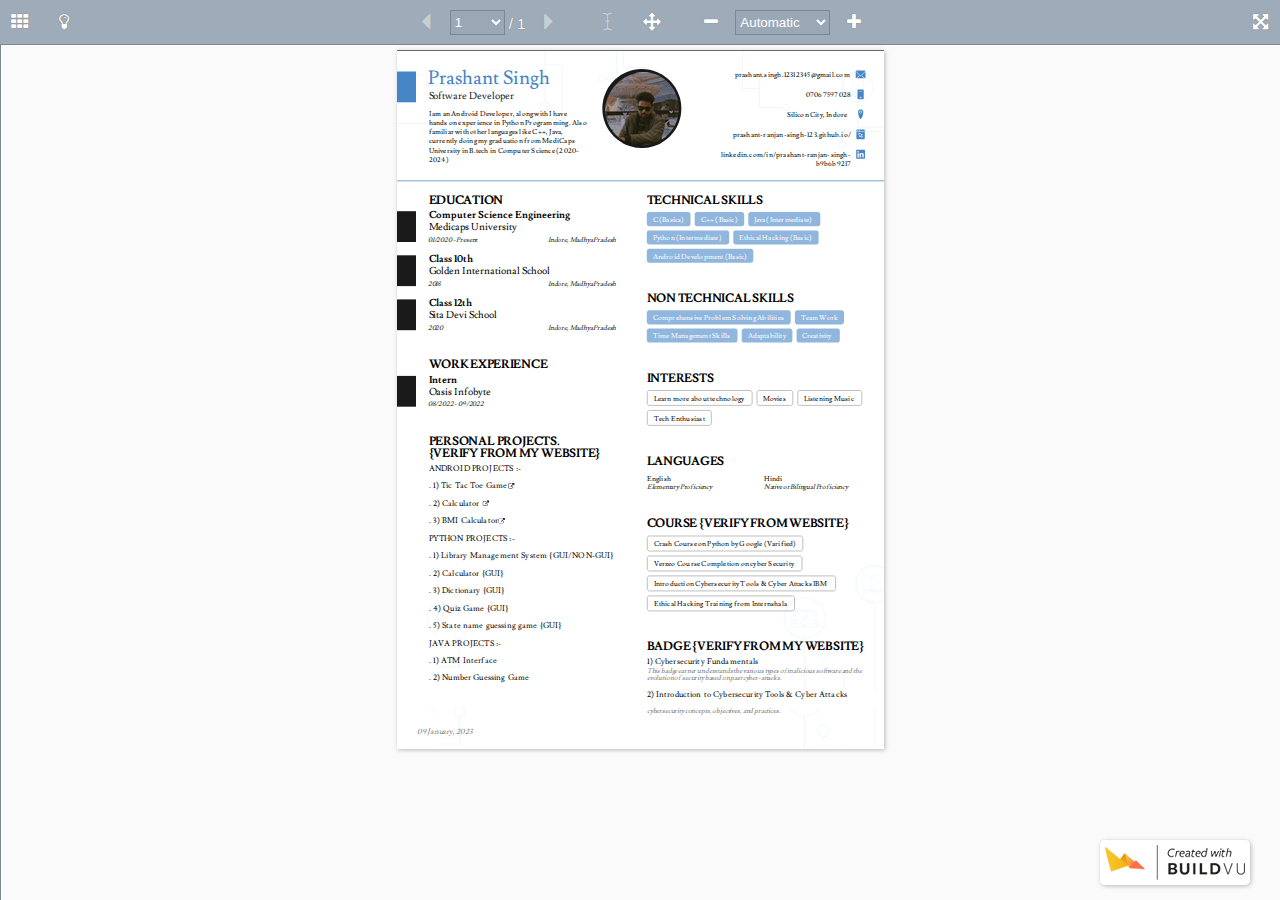
<file: CV_view_online/index.html>
<!DOCTYPE html>
<html lang="en">

<head>
    <!-- v3.0.0 -->
    <meta http-equiv="X-UA-Compatible" content="IE=Edge" />
    <meta charset="utf-8" />
    <meta name="viewport" content="width=device-width, initial-scale=1" />
    <title></title>
    <link rel="stylesheet" href="https://maxcdn.bootstrapcdn.com/font-awesome/4.6.1/css/font-awesome.min.css">
    <style type="text/css">
        /* Layout Styles */
        .page {
            display: block;
            overflow: hidden;
            background-color: white;
        }

        .page-inner {
            -webkit-transform-origin: top left;
            -ms-transform-origin: top left;
            transform-origin: top left;
        }

        #idrviewer {
            overflow: auto;
            line-height: 0;
            margin: 0;
            padding: 0;
            -webkit-overflow-scrolling: touch;
        }

        #overlay {
            width: 100%;
            height: 100%;
            position: absolute;
            z-index: 10;
            visibility: hidden;
        }

        #overlay.panning {
            visibility: visible;
            cursor: all-scroll;
            cursor: -moz-grab;
            cursor: -webkit-grab;
            cursor: grab;
        }

        #overlay.panning.mousedown {
            cursor: all-scroll;
            cursor: -moz-grabbing;
            cursor: -webkit-grabbing;
            cursor: grabbing;
        }

        /* Highlight Style */
        .highlight {
            color: black;
            background-color: yellow;
        }

        .highlight.selected {
            background-color: orange;
        }

        /* Presentation Layout */
        .layout-presentation .page {
            visibility: hidden;
            position: absolute;
        }

        .layout-presentation .page.current {
            visibility: visible !important;
            z-index: 1;
            /* Fix selection in IE/Edge */
        }

        /* Continuous Layout */
        .layout-continuous .page {
            margin: 0 auto 10px;
        }

        .layout-continuous .page:last-child {
            margin: 0 auto 0;
        }

        /* Magazine Layout */
        .layout-magazine .page {
            visibility: hidden;
            position: absolute;
        }

        .layout-magazine .page.current {
            visibility: visible !important;
            z-index: 1;
            /* Fix selection in IE/Edge */
        }

        /* Slide Transition */
        .layout-presentation.transition-slide .page {
            -webkit-transition: opacity 0.2s, -webkit-transform 0.4s;
            transition: opacity 0.2s, transform 0.4s;
            opacity: 0;
            visibility: visible !important;
        }

        .layout-presentation.transition-slide .page.current {
            visibility: visible !important;
            opacity: 1;
        }

        .layout-presentation.transition-slide .page.after {
            visibility: visible !important;
            -webkit-transform: translateX(130%);
            transform: translateX(130%);
            -webkit-transition-delay: 0.1s, 0s;
            transition-delay: 0.1s, 0s;
        }

        .layout-presentation.transition-slide .page.before {
            visibility: visible !important;
            -webkit-transform: translateX(-130%);
            transform: translateX(-130%);
            -webkit-transition-delay: 0.1s, 0s;
            transition-delay: 0.1s, 0s;
        }

        .isR2L.layout-presentation.transition-slide .page.after {
            -webkit-transform: translateX(-130%);
            transform: translateX(-130%);
        }

        .isR2L.layout-presentation.transition-slide .page.before {
            -webkit-transform: translateX(130%);
            transform: translateX(130%);
        }

        /* Fade Transition */
        .layout-presentation.transition-fade .page {
            -webkit-transition: visibility 0.5s, opacity 0.5s;
            transition: visibility 0.5s, opacity 0.5s;
            opacity: 1;
        }

        .layout-presentation.transition-fade .page.prev,
        .layout-presentation.transition-fade .page.next {
            opacity: 0;
            z-index: 2;
        }

        /* Flip Transition */
        .layout-presentation.transition-flip>div>div {
            -webkit-transform-style: preserve-3d;
            transform-style: preserve-3d;
            -webkit-perspective: 1000px;
            perspective: 1000px;
        }

        .layout-presentation.transition-flip .page {
            -webkit-transition: -webkit-transform 0.5s;
            transition: transform 0.5s;
            -webkit-backface-visibility: hidden;
            backface-visibility: hidden;
        }

        .layout-presentation.transition-flip .page.before {
            -webkit-transform: rotateY(-180deg);
            transform: rotateY(-180deg);
        }

        .layout-presentation.transition-flip .page.after {
            -webkit-transform: rotateY(180deg);
            transform: rotateY(180deg);
        }

        .layout-presentation.transition-flip .next,
        .layout-presentation.transition-flip .prev {
            visibility: visible;
        }

        /* Throw Transition */
        .layout-presentation.transition-throw .page {
            opacity: 0;
            -webkit-transition: -webkit-transform 0.5s, opacity 0.5s;
            transition: transform 0.5s, opacity 0.5s;
            -webkit-transition-timing-function: ease-out;
            transition-timing-function: ease-out;
        }

        .layout-presentation.transition-throw .page.current {
            visibility: visible !important;
            z-index: 3;
            opacity: 1;
        }

        .layout-presentation.transition-throw .page.prev {
            visibility: visible !important;
            opacity: 0;
            z-index: 4;
        }

        .layout-presentation.transition-throw .page.prev:nth-child(even) {
            -webkit-transform: translate(100%, -100%) rotate(240deg);
            transform: translate(100%, -100%) rotate(240deg);
        }

        .layout-presentation.transition-throw .page.prev:nth-child(odd) {
            -webkit-transform: translate(-100%, -100%) rotate(-240deg);
            transform: translate(-100%, -100%) rotate(-240deg);
        }

        .layout-presentation.transition-throw .page.next {
            visibility: visible !important;
            -webkit-transform: none;
            transform: none;
            opacity: 1;
            z-index: 2;
        }

        /* Magazine Transition */
        .layout-magazine.transition-magazine>div>div {
            -webkit-transform-style: preserve-3d;
            transform-style: preserve-3d;
            -webkit-perspective: 3000px;
            perspective: 3000px;
        }

        .layout-magazine.transition-magazine .page {
            -webkit-transition: -webkit-transform 0.5s;
            transition: transform 0.5s;
            -webkit-backface-visibility: hidden;
            backface-visibility: hidden;
        }

        :not(.isR2L).layout-magazine.transition-magazine .page:nth-child(odd),
        .isR2L.layout-magazine.transition-magazine .page:nth-child(even) {
            -webkit-transform-origin: left top 0;
            transform-origin: left top 0;
        }

        :not(.isR2L).layout-magazine.transition-magazine .page:nth-child(even),
        .isR2L.layout-magazine.transition-magazine .page:nth-child(odd) {
            -webkit-transform-origin: right top 0;
            transform-origin: right top 0;
        }

        .layout-magazine.transition-magazine .page.current,
        :not(.isR2L).layout-magazine.transition-magazine .page.prev:nth-child(even),
        :not(.isR2L).layout-magazine.transition-magazine .page.next:nth-child(odd),
        :not(.isR2L).layout-magazine.transition-magazine .page.before:nth-child(even),
        :not(.isR2L).layout-magazine.transition-magazine .page.after:nth-child(odd),
        .isR2L.layout-magazine.transition-magazine .page.next:nth-child(odd),
        .isR2L.layout-magazine.transition-magazine .page.prev:nth-child(even),
        .isR2L.layout-magazine.transition-magazine .page.after:nth-child(odd),
        .isR2L.layout-magazine.transition-magazine .page.before:nth-child(even) {
            -webkit-transform: none !important;
            transform: none !important;
        }

        :not(.isR2L).layout-magazine.transition-magazine .page.before:nth-child(odd),
        :not(.isR2L).layout-magazine.transition-magazine .page.prev:nth-child(odd),
        .isR2L.layout-magazine.transition-magazine .page.after:nth-child(even),
        .isR2L.layout-magazine.transition-magazine .page.next:nth-child(even) {
            -webkit-transform: rotateY(-180deg);
            transform: rotateY(-180deg);
            z-index: 3;
        }

        :not(.isR2L).layout-magazine.transition-magazine .page.after:nth-child(even),
        :not(.isR2L).layout-magazine.transition-magazine .page.next:nth-child(even),
        .isR2L.layout-magazine.transition-magazine .page.before:nth-child(odd),
        .isR2L.layout-magazine.transition-magazine .page.prev:nth-child(odd) {
            -webkit-transform: rotateY(180deg);
            transform: rotateY(180deg);
            z-index: 3;
        }

        .layout-magazine.transition-magazine .page.prev,
        .layout-magazine.transition-magazine .page.next {
            visibility: visible;
        }

        .layout-magazine.transition-magazine .page.current {
            z-index: 2;
        }
    </style>
    <style type="text/css">
        body {
            margin: 0;
            padding: 0;
        }

        /* Viewer panel */
        #idrviewer {
            top: 45px;
            bottom: 0;
            left: 0;
            right: 0;
            position: absolute;
        }

        .light-theme #idrviewer {
            background: #fafafa none repeat scroll 0 0;
        }

        .dark-theme #idrviewer {
            background: #666 none repeat scroll 0 0;
        }

        .page {
            box-shadow: 1px 1px 4px rgba(120, 120, 120, 0.5);
        }

        /* Shared utilities */
        .is-mobile .mobile-hidden {
            display: none;
        }

        .hidden {
            display: none;
        }

        /* Menu bars */
        #controls {
            height: 44px;
            position: fixed;
            text-align: center;
            top: 0;
            left: 0;
            right: 0;
            transition: 0.3s ease 0s;
        }

        #controls-left {
            display: inline-block;
            left: 0;
            position: absolute;
        }

        #controls-center {
            display: inline-block;
        }

        #controls-right {
            display: inline-block;
            right: 0;
            position: absolute;
        }

        #controls select {
            height: 25px;
            margin-top: 10px;
        }

        .btn {
            border: 0 none;
            height: 30px;
            padding: 0;
            width: 30px;
            background-color: transparent;
            display: inline-block;
            margin: 7px 5px 0;
            vertical-align: top;
            cursor: pointer;
        }

        #pgCount {
            font-family: Arial, serif;
            vertical-align: middle;
            font-size: 15px;
        }

        #pgCount,
        .btn,
        #controls select {
            color: white;
        }

        #btnSelect,
        #btnZoomOut,
        #btnView {
            margin-left: 20px;
        }

        #btnGo {
            width: 55px;
        }

        #btnView {
            width: 105px;
        }

        #btnZoom {
            width: 95px;
        }

        .light-theme .controls {
            background: #9eacba none repeat scroll 0 0;
            border-bottom: 1px solid #7b8793;
        }

        .dark-theme .controls {
            background: #444 none repeat scroll 0 0;
            border-bottom: 1px solid #000;
        }

        .light-theme #pgCount,
        .light-theme .btn {
            text-shadow: 0 0 1px #595959;
        }

        .dark-theme #pgCount {
            opacity: 0.8;
        }

        .dark-theme .btn {
            opacity: 0.7;
        }

        .light-theme .btn:hover {
            opacity: 0.6;
        }

        .dark-theme .btn:hover {
            opacity: 0.95;
        }

        .light-theme .btn.disabled {
            opacity: 0.4;
        }

        .dark-theme .btn.disabled {
            opacity: 0.2;
        }

        .light-theme #controls select {
            background-color: #9aa8b6;
            border: 1px solid #7b8793;
        }

        .dark-theme #controls select {
            background-color: #656565;
            border: 1px solid #000;
        }

        /* Sidebar */
        #sidebar {
            transition-timing-function: ease;
            transition-duration: 200ms;
            top: 45px;
            bottom: 0;
            position: absolute;
            overflow: hidden;
            z-index: 999;
            left: -350px;
            width: 350px;
        }

        #sidebar.open {
            left: 0;
        }

        #sidebar-controls {
            height: 44px;
            display: block;
        }

        #sidebar-content {
            top: 45px;
            bottom: 0;
            left: 0;
            right: 0;
            position: absolute;
            background-color: #eee;
        }

        #sidebar-content>div {
            overflow-y: scroll;
            -webkit-overflow-scrolling: touch;
            height: 100%;
        }

        .light-theme #sidebar {
            border-right: 1px solid #7b8793;
        }

        .dark-theme #sidebar {
            border-right: 1px solid #000;
        }

        /* Thumbnails panel */
        .thumbnail {
            cursor: pointer;
            display: block;
            padding: 8px 0;
            margin: 0 auto;
            text-align: center;
        }

        .thumbnail img {
            max-width: 160px;
            max-height: 100%;
            border-radius: 5px;
            border: 1px solid #bbb;
        }

        .currentPageThumbnail,
        .thumbnail:hover {
            background-color: #ddd;
        }

        .currentPageThumbnail img,
        .thumbnail:hover img {
            border: 1px solid #999;
        }

        .spinner {
            border: 6px solid #bbb;
            border-top: 6px solid #3c9fe1;
            border-radius: 50%;
            width: 30px;
            height: 30px;
            margin: 0 auto;
        }

        .spinning {
            animation: spin 1s linear infinite;
        }

        @keyframes spin {
            0% {
                transform: rotate(0deg);
            }

            100% {
                transform: rotate(360deg);
            }
        }

        /* Bookmarks panel */
        #bookmarks-panel .bookmark-container {
            padding: 0;
            margin: 5px 0;
            font-family: Arial, serif;
            font-size: 15px;
        }

        #bookmarks-panel .bookmark-container .bookmark-item {
            margin: 0 5px 0 20px;
            position: relative;
        }

        #bookmarks-panel .bookmark-container .bookmark-item.parent>.toggle {
            display: list-item;
            position: absolute;
            left: -18px;
            border-radius: 4px;
            /* To centre the list marker inside this element, as it has an unchangeable 6px right margin, we'll compensate by setting a 6px left padding in here */
            padding-left: 6px;
            width: fit-content;
            list-style-position: inside;
            list-style-type: disclosure-closed;
            /* Needed to align the marker vertically with the text */
            line-height: 1.7;
            cursor: pointer;
        }

        #bookmarks-panel .bookmark-container .bookmark-item.parent.open>.toggle {
            list-style-type: disclosure-open;
        }

        #bookmarks-panel .bookmark-container .bookmark-item.parent .bookmark-container {
            display: none;
        }

        #bookmarks-panel .bookmark-container .bookmark-item.parent.open>.bookmark-container {
            display: initial;
        }

        #bookmarks-panel .bookmark-container .bookmark-item a {
            border-radius: 4px;
            padding: 5px;
            display: list-item;
            list-style-type: none;
            color: #333;
            text-decoration: none;
            cursor: pointer;
        }

        #bookmarks-panel .bookmark-container .bookmark-item .toggle:hover,
        #bookmarks-panel .bookmark-container .bookmark-item a:hover {
            background-color: #ddd;
        }

        /* Search panel */
        #search-panel {
            font-family: Arial, sans-serif;
            font-size: 14px;
        }

        #search-panel * {
            color: #333;
        }

        #search-panel .searchOption *,
        #search-panel #searchResults,
        #search-panel #searchResults a {
            margin: 5px;
        }

        #search-panel .search-head-wrap {
            display: flex;
            flex-direction: column;
            position: sticky;
            top: 0;
            background-color: #eee;
        }

        #search-panel .search-head-wrap .search-input-wrap {
            display: flex;
            align-items: center;
            width: 288px;
            height: 30px;
            margin: 20px auto 10px;
            border-radius: 5px;
            border: 1px solid #666;
            color: black;
            background-color: white;
        }

        #search-panel .search-head-wrap .search-input-wrap #searchInput {
            display: block;
            flex-grow: 1;
            padding: 5px;
            min-width: 0;
            border: unset;
            background-color: unset;
        }

        #search-panel .search-head-wrap .search-input-wrap #searchInput:focus-visible {
            border: unset;
            outline: unset;
        }

        #search-panel .search-head-wrap .search-input-wrap .search-count {
            display: flex;
            flex-wrap: nowrap;
            flex-direction: row;
            margin-right: 5px;
            cursor: default;
            user-select: none;
            font-size: 15px;
        }

        #search-panel .search-head-wrap .search-input-wrap #searchNavWrap {
            display: contents;
            height: 100%;
        }

        #search-panel .search-head-wrap .search-input-wrap #searchNavWrap button {
            width: auto;
            height: 100%;
            padding: unset;
            background-color: unset;
            border: unset;
        }

        #search-panel .search-head-wrap .search-input-wrap #searchNavWrap button:hover {
            background-color: rgba(0, 0, 0, 0.2);
        }

        #search-panel .search-head-wrap .search-input-wrap #searchNavWrap button:disabled {
            cursor: default;
            fill: #666666;
            background-color: rgba(0, 0, 0, 0.1);
        }

        #search-panel .search-head-wrap .search-input-wrap #searchNavWrap button:disabled:hover {
            background-color: rgba(0, 0, 0, 0.1);
        }

        #search-panel .search-head-wrap .search-input-wrap #searchNavWrap button svg {
            width: auto;
            height: 100%;
            flex: none;
        }

        #search-panel .search-head-wrap .searchOption {
            margin: 0 20px;
            display: block;
        }

        #search-panel hr {
            margin: 18px 5px 0;
        }

        #search-panel .result {
            text-decoration: none;
            display: block;
            word-wrap: break-word;
        }

        #search-panel .result:hover {
            background-color: #ddd;
        }

        /* Print styles */
        @media print {
            #controls {
                display: none;
            }

            #idrviewer {
                overflow: visible;
            }

            .page {
                box-shadow: none;
            }

            .page:not([data-state="loaded"]) {
                display: none;
            }
        }
    </style>
    <script
        defer>(() => { var e = { 876: () => { !function () { "use strict"; if ("file:" !== location.protocol) { var e, t, n, o, r, i, a, s, l, c, u, d, h = function () { var e, t, n, o = {}, r = [], i = [], a = function (o) { var r = document.getElementById("page" + o), a = document.createElement("div"); a.className = "page-inner", a.setAttribute("style", "position: absolute; pointer-events: none;"), a.style.width = r.style.width, a.style.height = r.style.height, r.appendChild(a), i[o] = a; for (var s = 0; s < e.length; s++)if (e[s].page === o) for (var l = e[s].annotations, c = 0; c < l.length; c++)n(a, l[c], t) }; return IDRViewer.on("ready", (function (n) { t = n; var o = n.url || "", i = new XMLHttpRequest; i.open("GET", o + "annotations.json", !0), i.onload = function () { i.status >= 200 && i.status < 400 && (e = JSON.parse(i.responseText).pages, function () { if (r.length) { for (var e = 0; e < r.length; e++)a(r[e]); r = [] } }()) }, i.send() })), IDRViewer.on("pageload", (function (t) { e ? a(t.page) : r.push(t.page) })), IDRViewer.on("pageunload", (function (e) { i[e.page] && (i[e.page].parentNode.removeChild(i[e.page]), i[e.page] = null) })), o.setLoadFunction = function (e) { n = e }, o }(), g = function () { var e = {}, t = { click: [], mouseover: [], mouseout: [], touchstart: [], setup: [] }; return e.register = function (e, n, o) { for (var r = 0; r < e.length; r++)for (var i = 0; i < n.length; i++)t[n[i]].push({ type: e[r], handler: o }) }, e.onclick = function (e, n) { for (var o = 0; o < t.click.length; o++)e.type === t.click[o].type && t.click[o].handler.onclick.apply(this, [e, n]) }, e.onmouseover = function (e, n) { for (var o = 0; o < t.mouseover.length; o++)e.type === t.mouseover[o].type && t.mouseover[o].handler.onmouseover.apply(this, [e, n]) }, e.onmouseout = function (e, n) { for (var o = 0; o < t.mouseout.length; o++)e.type === t.mouseout[o].type && t.mouseout[o].handler.onmouseout.apply(this, [e, n]) }, e.ontouchstart = function (e, n) { for (var o = 0; o < t.touchstart.length; o++)e.type === t.touchstart[o].type && t.touchstart[o].handler.ontouchstart.apply(this, [e, n]) }, e.onsetup = function (e, n) { for (var o = 0; o < t.setup.length; o++)e.type === t.setup[o].type && t.setup[o].handler.onsetup.apply(this, [e, n]) }, e }(), f = { play: function (n, o) { e && !e.ended && !e.paused && (e.pause(), o === t) || (t = o, (e = new Audio(n)).play()) } }; o = {}, IDRViewer.on("ready", (function (e) { n = e.pagecount })), o.onsetup = function (e) { if (e.action && "URI" === e.action.type) { const t = document.createElement("a"); t.href = e.action.uri, t.title = e.action.uri, t.target = "_blank", t.style.position = "absolute", t.style.width = "100%", t.style.height = "100%", this.appendChild(t) } }, o.onmouseover = function (e) { e.action && "URI" !== e.action.type && (this.style.cursor = "pointer") }, o.onclick = function (e, t) { if (e.action) switch (e.action.type) { case "GoTo": IDRViewer.goToPage(e.action.page, e.action.zoom); break; case "Named": switch (e.action.name) { case "NextPage": IDRViewer.next(); break; case "PrevPage": IDRViewer.prev(); break; case "FirstPage": IDRViewer.goToPage(1); break; case "LastPage": n && IDRViewer.goToPage(n) }break; case "Sound": f.play((t.url || "") + e.action.sound, e.objref); break; case "Launch": t.enableLaunchActions && window.open("../" + e.action.target, "_blank") } }, g.register(["Link", "Widget", "TextLink"], ["click", "mouseover", "setup"], o), r = { onmouseover: function () { this.style.cursor = "pointer" }, onclick: function (e, t) { e.sound && f.play((t.url || "") + e.sound, e.objref) } }, g.register(["Sound"], ["click", "mouseover"], r), i = { onmouseover: function () { this.style.cursor = "pointer" }, onclick: function (e, t) { var n = document.createElement("a"); n.href = (t.url || "") + e.attachment, n.download = e.filename, n.target = "_blank", document.body.appendChild(n), n.click(), document.body.removeChild(n) } }, g.register(["FileAttachment"], ["click", "mouseover"], i), c = function (e) { if (e.contents && e.objref) { var t = document.querySelector("[data-objref='" + e.objref + "']").getBoundingClientRect(), n = (t.right - t.left) / 2 + t.left, o = t.bottom, r = document.createElement("div"); r.dataset.parentRef = e.objref, r.setAttribute("style", "position: fixed; width: 300px; min-height: 200px; left: " + (n - 150) + "px; top: " + (o + 5) + "px; background-color: #FFFFEF; border-radius: 10px; border: 1px #bbb solid; padding: 10px; box-sizing: border-box; font-family: Arial;"); var i = document.createElement("p"); e.title && (i.innerText = e.title), i.setAttribute("style", "font-weight: bold; margin: 0;"); var a = document.createElement("p"); return e.contents && (a.innerText = e.contents), r.appendChild(i), r.appendChild(a), document.body.appendChild(r), r } return null }, (l = {}).onmouseover = function (e) { s || (a ? (a.parentNode.removeChild(a), a = null) : a = c(e)) }, l.onmouseout = function () { a && (a.parentNode.removeChild(a), a = null) }, l.onclick = function (e) { if (s) if (a) { var t = a.dataset.parentRef; a.parentNode.removeChild(a), a = null, t !== e.objref && (a = c(e)) } else a = c(e) }, l.ontouchstart = function () { s = !0 }, g.register(["Text", "Line", "Square", "Circle", "Polygon", "PolyLine", "Highlight", "Underline", "Squiggly", "StrikeOut", "Stamp", "Caret", "Ink", "FileAttachment", "Redact", "Projection"], ["click", "mouseover", "mouseout", "touchstart"], l), u = { onmouseover: function () { this.style.cursor = "pointer" }, onclick: function (e, t) { if (e.richmedia.length) { var n = e.richmedia[0].type.startsWith("video"), o = document.createElement(n ? "video" : "audio"); o.setAttribute("style", "position: absolute; object-fit: fill; pointer-events: auto;"), o.setAttribute("controls", "controls"), o.style.left = e.bounds[0] + "px", o.style.top = e.bounds[1] + "px", o.style.width = e.bounds[2] + "px", o.style.height = e.bounds[3] + "px", o.title = e.type, o.dataset.objref = e.objref; for (var r = 0; r < e.richmedia.length; r++) { var i = document.createElement("source"); i.setAttribute("src", (t.url || "") + e.richmedia[r].src), i.setAttribute("type", e.richmedia[r].type), o.appendChild(i) } this.parentNode.replaceChild(o, this) } } }, g.register(["RichMedia"], ["click", "mouseover"], u), d = { onmouseover: function () { this.style.cursor = "pointer" }, onclick: function (e, t) { if (e.action) { var n = document.createElement(e.action.media.type.substr(0, 5)); if (n.setAttribute("style", "position: absolute; pointer-events: auto;"), n.setAttribute("controls", "controls"), n.style.left = e.bounds[0] + "px", n.style.top = e.bounds[1] + "px", n.title = e.type, n.dataset.objref = e.objref, "video/mp4" === e.action.media.type) { n.style.objectFit = "fill", n.style.width = e.bounds[2] + "px", n.style.height = e.bounds[3] + "px"; var o = document.createElement("source"); o.setAttribute("src", (t.url || "") + e.action.media.src), o.setAttribute("type", e.action.media.type), n.appendChild(o) } else "audio/mpeg" === e.action.media.type && n.setAttribute("src", (t.url || "") + e.action.media.src); this.parentNode.replaceChild(n, this), n.play() } } }, g.register(["Screen"], ["click", "mouseover"], d), h.setLoadFunction((function (e, t, n) { var o = document.createElement("div"); o.setAttribute("style", "position: absolute; pointer-events: auto; -webkit-user-select: none;"), o.style.left = t.bounds[0] + "px", o.style.top = t.bounds[1] + "px", o.style.width = t.bounds[2] + "px", o.style.height = t.bounds[3] + "px", t.objref && (o.dataset.objref = t.objref), t.appearance && (o.style.backgroundImage = "url('" + t.appearance + "')", o.style.backgroundSize = "100% 100%"), e.appendChild(o), o.addEventListener("click", (function () { g.onclick.apply(this, [t, n]) })), o.addEventListener("mouseover", (function () { g.onmouseover.apply(this, [t, n]) })), o.addEventListener("mouseout", (function () { g.onmouseout.apply(this, [t, n]) })), o.addEventListener("touchstart", (function () { g.ontouchstart.apply(this, [t, n]) })), g.onsetup.apply(o, [t, n]) })) } else console.log("Annotations functionality is not available when loading from the file:// protocol.") }() }, 334: () => { !function () { "use strict"; var e = { isFullscreenEnabled: function () { return document.fullscreenEnabled || document.msFullscreenEnabled || document.mozFullScreenEnabled || document.webkitFullscreenEnabled }, isFullscreen: function () { return !!(document.fullscreenElement || document.msFullscreenElement || document.mozFullScreenElement || document.webkitFullscreenElement) }, toggleFullScreen: function () { this.isFullscreen() ? (document.exitFullscreen || document.msExitFullscreen || document.mozCancelFullScreen || document.webkitCancelFullScreen).call(document) : (document.body.requestFullscreen || document.body.msRequestFullscreen || document.body.mozRequestFullScreen || document.body.webkitRequestFullscreen).call(document.body) } }; for (var t in e) e.hasOwnProperty(t) && (IDRViewer[t] = e[t]);["fullscreenchange", "MSFullscreenChange", "mozfullscreenchange", "webkitfullscreenchange"].forEach((function (t) { document.addEventListener(t, (function () { IDRViewer.fire("fullscreenchange", { isFullscreen: e.isFullscreen() }) })) })) }() }, 800: (e, t) => { var n; !function () { "use strict"; var o, r, i, a, s, l, c = { LAYOUT_PRESENTATION: "presentation", LAYOUT_MAGAZINE: "magazine", LAYOUT_CONTINUOUS: "continuous", SELECT_SELECT: "select", SELECT_PAN: "pan", ZOOM_SPECIFIC: "specific", ZOOM_ACTUALSIZE: "actualsize", ZOOM_FITWIDTH: "fitwidth", ZOOM_FITHEIGHT: "fitheight", ZOOM_FITPAGE: "fitpage", ZOOM_AUTO: "auto" }, u = 1, d = 0, h = [], g = !1; c.setup = function (e) { e || (e = IDRViewer.config), g = !0, a = e.bounds, d = e.pagecount, s = void 0 !== e.paddingX ? e.paddingX : 5, l = void 0 !== e.paddingY ? e.paddingY : 5, (u < 1 || u > d) && (u = 1), r = document.getElementById("idrviewer"); var t = document.createElement("div"); t.style.position = "relative", t.style.display = "inline-block", t.style.verticalAlign = "middle", t.style.minWidth = "100%", t.style.lineHeight = "normal", r.appendChild(t), (o = document.createElement("div")).id = "contentContainer", o.style.overflow = "hidden", o.style.transform = "translateZ(0)", o.style.padding = l + "px " + s + "px", t.appendChild(o); for (var n = 1; n <= d; n++) { var f = document.createElement("div"); f.id = "page" + n, f.setAttribute("style", "width: " + a[n - 1][0] + "px; height: " + a[n - 1][1] + "px;"), f.className = "page", o.appendChild(f), h[n] = f } T.setup(), b.setup(), v.setup(e.pageType, e.url), y.setup(!!e.isR2L), x.setup(), i.goToPage(u), b.setPage(u, !0); var p = { selectMode: T.currentSelectMode, isMobile: /Android|webOS|iPhone|iPad|iPod|BlackBerry|IEMobile|Opera Mini/i.test(navigator.userAgent), layout: i.toString(), availableLayouts: y.getAvailableLayouts(), isFirstPage: 1 === u, isLastPage: i.isLastPage(u) }; for (var m in e) e.hasOwnProperty(m) && (p[m] = e[m]); p.page = u, c.fire("ready", p) }; var f, p, m, v = function () { var e, t, n, o = {}, r = !1, i = [], s = "file:" === location.protocol, l = ""; o.setup = function (o, r) { t = (n = "svgz" === o) || "svg" === o, r && (l = r), s && !t && console.log("Cannot load pages using AJAX over the file:// protocol. Falling back to iframes (some features may not be available)."); var i = document.createElement("style"); i.setAttribute("type", "text/css"), document.head.appendChild(i), e = i.sheet, t && window.addEventListener("mousedown", (function (e) { 0 === e.button && u(window) })) }, o.clearSelection = function () { t ? u(window) : c(window) }; var c = function (e) { try { e.getSelection ? e.getSelection().empty ? e.getSelection().empty() : e.getSelection().removeAllRanges && e.getSelection().removeAllRanges() : e.document.selection && e.document.selection.empty() } catch (e) { } }, u = function (e) { try { c(e); for (var t = 1; t <= d; t++)b.isVisible(t) && c(h[t].firstChild.contentDocument) } catch (e) { } }, g = function (e, t) { var n = document.createElement("iframe"); n.setAttribute("class", "page-inner"), n.setAttribute("src", l + e + ".html"), n.setAttribute("style", "width: " + a[e - 1][0] + "px; height: " + a[e - 1][1] + "px; position: absolute; border: 0;"), n.onload = t, h[e].appendChild(n) }; return o.show = function (e) { h[e].firstChild.style.display = "block" }, o.hide = function (e) { h[e].firstChild.style.display = "none" }, o.load = function (o, c) { t ? function (e, t) { var o = function () { this.removeEventListener("load", o); try { this.contentDocument.addEventListener("mousedown", (function (e) { 0 === e.button && u(window) })) } catch (e) { } t() }, r = document.createElement("object"); r.setAttribute("width", "" + a[e - 1][0]), r.setAttribute("height", "" + a[e - 1][1]), r.setAttribute("data", l + e + (n ? ".svgz" : ".svg")), r.setAttribute("type", "image/svg+xml"), r.setAttribute("class", "page-inner"), r.setAttribute("style", "position: absolute"), r.addEventListener("load", o), h[e].appendChild(r) }(o, c) : s ? g(o, c) : function (t, n) { var o = new XMLHttpRequest; o.open("GET", l + t + ".html", !0), o.onload = function () { o.status >= 200 && o.status < 400 ? function (t, n, o) { var a = document.createElement("div"); a.innerHTML = t; var s = a.querySelector("#p" + n); s.style.margin = "0", s.style.overflow = "hidden", s.style.position = "absolute"; var c = function () { this && this.removeEventListener("load", c), o() }, u = s.querySelector("#pdf" + n), d = u.getAttribute("data") || u.getAttribute("src"); if (d && u.addEventListener("load", c), l) { var g = u.getAttribute("data"); g ? u.setAttribute("data", l + g) : (g = u.getAttribute("src")) && -1 === g.indexOf("base64") && u.setAttribute("src", l + g) } var f = s.querySelector("#fonts" + n); if (f) { var p = f.innerHTML; f.parentNode.removeChild(f), p.match(/@font-face {[\s\S]*?}/g).forEach((function (t) { -1 === i.indexOf(t) && (i.push(t), e.insertRule(t.replace('url("', 'url("' + l), e.cssRules.length)) })) } var m = s.querySelector(".shared-css"); m && (m.parentNode.removeChild(m), r || (document.head.appendChild(m), r = !0)), E.addClass(s, "page-inner"), h[n].appendChild(s), d || c() }(o.responseText, t, n) : g(t, n) }, o.onerror = function () { g(t, n) }, o.send() }(o, c) }, o.unload = function (e) { h[e].removeChild(h[e].firstChild) }, o }(), b = function () { var e, t, n, o = "loading", r = "hidden", i = "unloaded", a = "loaded", s = {}, l = 0, u = 0, g = []; s.setup = function () { n = d; for (var e = 1; e <= d; e++)g[e] = i, h[e].dataset.state = i }; var f = function (e, t) { p(g[e], t), g[e] = t, h[e].dataset.state = t }, p = function (e, t) { switch (e) { case o: l--; break; case a: u--; break; case r: break; case i: n-- }switch (t) { case o: l++; break; case a: u++; break; case r: break; case i: n++ } }, m = function (e) { return g[e] === a }, b = function (e) { return g[e] === a || g[e] === r }, y = function (e) { g[e] === a && (f(e, r), v.hide(e)) }, T = function (e) { g[e] === r && (f(e, a), v.show(e)), g[e] === i && (f(e, o), v.load(e, (function () { f(e, a), c.fire("pageload", { page: e }) }))) }, w = function (e) { g[e] !== a && g[e] !== r || (f(e, i), v.unload(e), c.fire("pageunload", { page: e })) }, x = function () { if (T(e), l < 2) for (var o = 1; o < 10 && (E(e - o) && (m(e - o) || T(e - o)), 2 !== l) && (E(e + o) && (m(e + o) || T(e + o)), 2 !== l); o++); for (var r = 1, i = d; u + l > 20;)e - r > i - e ? (m(r) && y(r), r++) : (m(i) && y(i), i--); for (r = 1, i = d; d - n > 50;)e - r > i - e ? (b(r) && w(r), r++) : (b(i) && w(i), i--); t = setTimeout(x, 500) }, E = function (e) { return e >= 1 && e <= d }; return s.setPage = function (n, o) { e = n, o && T(n), clearTimeout(t), t = setTimeout(x, 500) }, s.stopLoading = function () { clearTimeout(t), t = setTimeout(x, 500) }, s.hide = y, s.isVisible = m, s }(), y = function () { var e, t = {}, n = {}, o = !0, s = !1; return t.setup = function (t) { s = t; for (var l = 0; l < d; l++)if (a[l][0] !== a[0][0] || a[l][1] !== a[0][1]) { o = !1; break } (i = n[e] || n[IDRViewer.LAYOUT_CONTINUOUS]).setup(o, s), E.addClass(r, "layout-" + i.toString()), s && E.addClass(r, "isR2L") }, t.setLayout = function (e) { i.unload(), E.removeClass(r, "layout-" + i.toString()), (i = n[e]).setup(o, s), E.addClass(r, "layout-" + i.toString()), x.updateZoom(IDRViewer.ZOOM_AUTO), i.goToPage(u), c.fire("layoutchange", { layout: e }) }, t.addLayout = function (e, t) { n[e] = t }, t.setDefault = function (t) { e = t }, t.getAvailableLayouts = function () { return Object.keys(n) }, t.updatePage = function (e) { u != e && (u = e, b.setPage(e), c.fire("pagechange", { page: u, pagecount: d, isFirstPage: 1 === u, isLastPage: i.isLastPage(e) })) }, t }(); y.addLayout(c.LAYOUT_PRESENTATION, (p = { setup: function (e) { f = e }, unload: function () { for (var e = 1; e <= d; e++)h[e].style.marginLeft = "", h[e].style.marginTop = "", E.removeClass(h[e], "current", "prev", "next", "before", "after"); o.style.width = "", o.style.height = "" }, goToPage: function (e) { y.updatePage(e), f || x.updateZoom(), r.scrollTop = 0, m(e), p.updateLayout() }, getVisiblePages: function () { return [u] } }, m = function (e) { for (var t = 1; t <= d; t++)E.removeClass(h[t], "current", "prev", "next", "before", "after"), t < e ? E.addClass(h[t], "before") : t > e && E.addClass(h[t], "after"); E.addClass(h[e], "current"), e - 1 >= 1 && E.addClass(h[e - 1], "prev"), e + 1 <= d && E.addClass(h[e + 1], "next") }, p.updateLayout = function () { var e = x.getZoom(), t = Math.floor(a[u - 1][0] * e), n = 0, i = r.clientWidth - 2 * s; i > t ? n = (i - t) / 2 : i = t; var c = Math.floor(a[u - 1][1] * e), g = 0, f = r.clientHeight - 2 * l; f > c ? g = (f - c) / 2 : f = c, o.style.width = i + "px", o.style.height = f + "px"; for (var p = 1; p <= d; p++)h[p].style.marginLeft = n + "px", h[p].style.marginTop = g + "px" }, p.isLastPage = function (e) { return e === d }, p.getZoomBounds = function () { return { width: a[u - 1][0], height: a[u - 1][1] } }, p.getAutoZoom = function (e, t) { return Math.min(e, t) }, p.next = function () { c.goToPage(u + 1) }, p.prev = function () { c.goToPage(u - 1) }, p.toString = function () { return IDRViewer.LAYOUT_PRESENTATION }, p)), y.addLayout(c.LAYOUT_MAGAZINE, function () { var e, t, n = {}; function i(e) { return e > 1 && e < d } n.setup = function (n, o) { e = n, t = o }, n.unload = function () { for (var e = 1; e <= d; e++)h[e].style.marginLeft = "", h[e].style.marginTop = "", E.removeClass(h[e], "current", "prev", "next", "before", "after"); o.style.width = "", o.style.height = "" }, n.goToPage = function (t) { 1 !== t && t % 2 != 0 && (t -= 1), y.updatePage(t), e || x.updateZoom(), g(t), n.updateLayout() }, n.getVisiblePages = function () { var e = [u]; return i(u) && e.push(u + 1), e }; var g = function (e) { for (var t = 1; t <= d; t++)E.removeClass(h[t], "current", "prev", "next", "before", "after"); if (E.addClass(h[e], "current"), i(e) && E.addClass(h[e + 1], "current"), 1 == e && (e = 0), e + 2 <= d && (E.addClass(h[e + 2], "next"), e + 3 <= d && E.addClass(h[e + 3], "next")), e - 1 > 0 && (E.addClass(h[e - 1], "prev"), e - 2 > 0 && E.addClass(h[e - 2], "prev")), e + 4 <= d) for (t = e + 4; t <= d; t++)E.addClass(h[t], "after"); if (e - 3 > 0) for (t = e - 3; t > 0; t--)E.addClass(h[t], "before") }; return n.updateLayout = function () { var e = i(u), n = x.getZoom(), c = Math.floor(a[u - 1][0] * n), g = e ? Math.floor(a[u][0] * n) : c, f = 2 * Math.max(c, g), p = Math.max(f, r.clientWidth - 2 * s), m = Math.floor(p / 2), v = m, b = m; t ? b -= g : v -= c; var y = Math.floor(a[u - 1][1] * n), T = e ? Math.floor(a[u][1] * n) : y, w = Math.max(y, T, r.clientHeight - 2 * l), E = Math.floor((w - (t ? T : y)) / 2), L = Math.floor((w - (t ? y : T)) / 2); o.style.width = p + "px", o.style.height = w + "px", h[1].style.marginLeft = b + "px", h[1].style.marginTop = L + "px"; for (var I = 2; I <= d; I += 2)h[I].style.marginLeft = v + "px", h[I].style.marginTop = E + "px", I < d && (h[I + 1].style.marginLeft = b + "px", h[I + 1].style.marginTop = L + "px") }, n.isLastPage = function (e) { return e + (1 == e ? 1 : 2) > d }, n.getZoomBounds = function () { var e = i(u), t = Math.floor(a[u - 1][0]), n = e ? Math.floor(a[u][0]) : 0, o = Math.floor(a[u - 1][1]), r = e ? Math.floor(a[u][1]) : 0; return { width: 2 * Math.max(t, n), height: Math.max(o, r) } }, n.getAutoZoom = function (e, t) { return Math.min(e, t) }, n.next = function () { c.goToPage(u + (1 == u ? 1 : 2)) }, n.prev = function () { c.goToPage(u - 1) }, n.toString = function () { return IDRViewer.LAYOUT_MAGAZINE }, n }()), y.addLayout(c.LAYOUT_CONTINUOUS, function () { var e = {}, t = 0, n = 0, o = []; e.setup = function () { r.addEventListener("scroll", i); for (var e = 0; e < d; e++)a[e][0] > t && (t = a[e][0]), a[e][1] > n && (n = a[e][1]) }, e.unload = function () { r.removeEventListener("scroll", i) }; var i = function () { b.stopLoading(), g() }, g = function () { var e, t; if (h[1].getBoundingClientRect().top > 0) y.updatePage(1); else for (e = 1; e <= d; e++) { var n = h[e].getBoundingClientRect(); t = n.top; var o = n.bottom - n.top; if (t <= .25 * o && t > .5 * -o) { y.updatePage(e); break } } f() }, f = function () { o = [u]; var e, t, n = r.clientHeight, i = function (e) { return (t = h[e].getBoundingClientRect()).bottom > 0 && t.top < n }; for (e = u - 1; e >= 1 && i(e); e--)o.push(e); for (e = u + 1; e <= d && i(e); e++)o.push(e) }; return e.goToPage = function (e, t) { var n = 0; if (t) { var o = t.split(" "); switch (o[0]) { case "XYZ": n = Number(o[2]); break; case "FitH": case "FitBH": n = Number(o[1]); break; case "FitR": n = Number(o[4]) }(isNaN(n) || n < 0 || n > a[e - 1][1]) && (n = 0), 0 !== n && (n = a[e - 1][1] - n) } var i = x.getZoom(); r.scrollTop = h[e].offsetTop - l + n * i, y.updatePage(e), f() }, e.getVisiblePages = function () { return o }, e.updateLayout = function () { }, e.isLastPage = function (e) { return e === d }, e.getZoomBounds = function () { return { width: t, height: n } }, e.getAutoZoom = function (t) { return e.getZoomBounds().width > r.clientWidth - 2 * s ? t : 1 }, e.next = function () { c.goToPage(u + 1) }, e.prev = function () { c.goToPage(u - 1) }, e.toString = function () { return IDRViewer.LAYOUT_CONTINUOUS }, e }()); var T = function () { var e, t, n, i, a = {}, s = !1; a.setup = function () { switch ((i = document.createElement("div")).id = "overlay", o.parentNode.insertBefore(i, o), n) { case IDRViewer.SELECT_PAN: case IDRViewer.SELECT_SELECT: break; default: n = IDRViewer.SELECT_SELECT }this.currentSelectMode = n, this.currentSelectMode == c.SELECT_SELECT ? a.enableTextSelection() : a.enablePanning() }, a.enableTextSelection = function () { this.currentSelectMode = c.SELECT_SELECT, E.removeClass(i, "panning"), i.removeEventListener("mousedown", l), document.removeEventListener("mouseup", u), i.removeEventListener("mousemove", d) }; var l = function (n) { return n = n || window.event, E.addClass(i, "mousedown"), e = n.clientX, t = n.clientY, s = !0, !1 }, u = function () { E.removeClass(i, "mousedown"), s = !1 }, d = function (n) { if (s) return n = n || window.event, r.scrollLeft = r.scrollLeft + e - n.clientX, r.scrollTop = r.scrollTop + t - n.clientY, e = n.clientX, t = n.clientY, !1 }; return a.enablePanning = function () { this.currentSelectMode = c.SELECT_PAN, v.clearSelection(), E.addClass(i, "panning"), i.addEventListener("mousedown", l), document.addEventListener("mouseup", u), i.addEventListener("mousemove", d) }, a.setDefaultMode = function (e) { n = e }, a }(); c.setSelectMode = function (e) { g ? (e == c.SELECT_SELECT ? T.enableTextSelection() : T.enablePanning(), c.fire("selectchange", { type: e })) : T.setDefaultMode(e) }; var w, x = function () { var e, t, n, o = {}, u = c.ZOOM_AUTO, g = [.1, .25, .5, .75, 1, 1.25, 1.5, 2, 2.5, 3, 3.5, 4], f = [c.ZOOM_AUTO, c.ZOOM_FITPAGE, c.ZOOM_FITHEIGHT, c.ZOOM_FITWIDTH, c.ZOOM_ACTUALSIZE], p = 0, m = 1; o.setup = function () { var e = document.createElement("style"); e.setAttribute("type", "text/css"), document.head.appendChild(e), t = e.sheet, window.addEventListener("resize", (function () { v() })), v(n) }; var v = function (n) { b.stopLoading(); var o = !1, s = !1; (m = y(n)) >= g[g.length - 1] ? (m = g[g.length - 1], s = !0) : m <= g[0] && (m = g[0], o = !0); var l = r.scrollTop / r.scrollHeight; i.updateLayout(); for (var f = i.getVisiblePages(), T = 1; T <= d; T++)-1 === f.indexOf(T) && b.hide(T); e && t.deleteRule(e); var w = function (e, t, n, o, r) { var i; return "-webkit-transform: " + (i = "translateX(0px) translateY(0px) scale(" + o + ")") + ";\n-ms-transform: " + i + ";\ntransform: " + i + ";" }(0, 0, 0, m); e = t.insertRule(".page-inner { \n" + w + "\n}", t.cssRules.length); for (var x = 0; x < d; x++)h[x + 1].style.width = Math.floor(a[x][0] * m) + "px", h[x + 1].style.height = Math.floor(a[x][1] * m) + "px"; r.scrollTop = r.scrollHeight * l, ++p % 2 == 1 && v(), c.fire("zoomchange", { zoomType: u, zoomValue: m, isMinZoom: o, isMaxZoom: s }) }, y = function (e) { var t = i.getZoomBounds(), n = (r.clientWidth - 2 * s) / t.width, o = (r.clientHeight - 2 * l) / t.height, a = parseFloat(e); switch (isNaN(a) || (m = a, e = c.ZOOM_SPECIFIC), e || (e = u), e) { case c.ZOOM_AUTO: m = i.getAutoZoom(n, o); break; case c.ZOOM_FITWIDTH: m = n; break; case c.ZOOM_FITHEIGHT: m = o; break; case c.ZOOM_FITPAGE: m = Math.min(n, o); break; case c.ZOOM_ACTUALSIZE: m = 1 }return u = e, m }; return o.updateZoom = v, o.zoomIn = function () { v(function () { for (var e, t = m, n = g[g.length - 1], o = 0; o < g.length; o++)if (g[o] > t) { n = g[o]; break } for (o = 0; o < f.length; o++) { var r = y(f[o]); if (r > t && r <= n) { if (e && r === n) continue; e = f[o], n = r } } return e || n }()) }, o.zoomOut = function () { v(function () { for (var e, t = m, n = g[0], o = g.length - 1; o >= 0; o--)if (g[o] < t) { n = g[o]; break } for (o = 0; o < f.length; o++) { var r = y(f[o]); if (r < t && r >= n) { if (e && r === n) continue; e = f[o], n = r } } return e || n }()) }, o.getZoom = function () { return m }, o.setDefault = function (e) { n = e }, o }(); c.zoomIn = function () { x.zoomIn() }, c.zoomOut = function () { x.zoomOut() }, c.setZoom = function (e) { g ? x.updateZoom(e) : x.setDefault(e) }, c.goToPage = function (e, t) { g ? e >= 1 && e <= d && i.goToPage(Number(e), t) : u = e }, c.next = function () { i.next() }, c.prev = function () { i.prev() }, c.setLayout = function (e) { g ? y.setLayout(e) : y.setDefault(e) }, c.updateLayout = function () { x.updateZoom() }, w = {}, c.on = function (e, t) { w[e] || (w[e] = []), -1 === w[e].indexOf(t) && w[e].push(t) }, c.off = function (e, t) { if (w[e]) { var n = w[e].indexOf(t); -1 !== n && w[e].splice(n, 1) } }, c.fire = function (e, t) { w[e] && w[e].forEach((function (e) { e(t) })) }; var E = { addClass: function (e, t) { var n = 0 !== e.className.length ? e.className.split(" ") : []; -1 === n.indexOf(t) && (n.push(t), e.className = n.join(" ")) }, removeClass: function () { for (var e = arguments[0], t = 0 !== e.className.length ? e.className.split(" ") : [], n = 1; n < arguments.length; n++) { var o = t.indexOf(arguments[n]); -1 !== o && t.splice(o, 1) } e.className = t.join(" ") } }; void 0 === (n = function () { return c }.apply(t, [])) || (e.exports = n), window && (window.IDRViewer = c) }() }, 167: () => { !function () { "use strict"; let e, t, n; e = "URLSearchParams" in window ? new URL(document.location).searchParams : function () { let e = {}, t = document.URL, n = t.toString().indexOf("?"); return -1 != n && t.substr(n + 1).split("&").forEach((function (t) { let n = t.split("="); e[n[0]] = n[1] })), { get: function (t) { return e[t] }, set: function (t, n) { e[t] = n }, toString: function () { let t = []; for (let n in e) t.push(n + "=" + e[n]); return t.join("&") } } }(); let o = function (e) { history.pushState && (t === IDRViewer.LAYOUT_CONTINUOUS ? (n && clearTimeout(n), n = setTimeout((function () { r(e.page) }), 1e3)) : r(e.page)) }, r = function (t) { try { e.set("page", t), history.pushState({ page: t }, null, "?" + e.toString()) } catch (e) { } }; IDRViewer.goToPage(parseInt(e.get("page")) || 1), history.pushState && IDRViewer.on("ready", (function (n) { t = n.layout; try { e.set("page", n.page), history.replaceState({ page: n.page }, null, "?" + e.toString()) } catch (e) { } window.onpopstate = function (e) { IDRViewer.off("pagechange", o), IDRViewer.goToPage(e.state.page), IDRViewer.on("pagechange", o) }, IDRViewer.on("pagechange", o), IDRViewer.on("layoutchange", (function (e) { t = e.layout })) })) }() }, 452: () => { !function () { "use strict"; let e, t; const n = "file:" === location.protocol; let o, r, i = -1; n && console.log("Search functionality is not available when loading from the file:// protocol."), IDRViewer.on("ready", (function (e) { t = e.url || "", r = e.page })), IDRViewer.on("pagechange", (e => { r = e.page })), IDRViewer.loadSearch = function (o, r) { if (e) o && setTimeout((function () { o(!0) }), 0); else { if (n) return void (o && o(!1)); var i = new XMLHttpRequest; i.open("GET", t + "search.json", !0), r && i.addEventListener("progress", (function (e) { e.lengthComputable && r(Math.floor(e.loaded / e.total * 100)) })), i.onload = function () { i.status >= 200 && i.status < 400 && (e = JSON.parse(i.responseText), IDRViewer.fire("searchready", {})), o && o(!!e) }, i.onerror = function () { o && o(!1) }, i.send() } }, IDRViewer.search = function (t, n, r, a = !1) { if (!e) throw new Error("Search not loaded. loadSearch() must be called first."); if (o = [], i = -1, e && t) { t = n ? t : t.toUpperCase(); for (var s = 0; s < e.length; s++) { var l = n ? e[s] : e[s].toUpperCase(), c = -1, u = 0; do { if ((c = l.indexOf(t, c + 1)) >= 0) { var d = c >= 50 ? c - 50 : 0, h = c + t.length < e[s].length - 50 ? c + t.length + 50 : e[s].length, g = { page: s + 1, index: u++ }; a ? (g.preSnippet = e[s].substring(d, c), g.postSnippet = e[s].substring(c + t.length, h), g.result = e[s].substring(c, c + t.length)) : g.snippet = s + 1 + " - " + e[s].substr(d, h - d), o.push(g) } } while (!r && -1 !== c) } } return IDRViewer.fire("search", { searchTerm: t, results: o, settings: { matchCase: n, limitOnePerPage: r, decomposeSnippets: a } }), o }, IDRViewer.nextSearchResult = function () { const e = i >= 0 ? o[(i + 1) % o.length] : o.find((e => e.page >= r)); e ? IDRViewer.selectSearchResult(e.page, e.index) : console.warn("Failed to find next search result") }, IDRViewer.prevSearchResult = function () { const e = i >= 0 ? o[i - 1 >= 0 ? i - 1 : o.length - 1] : o.reduce(((e, t) => t.page <= r ? t : e)); e ? IDRViewer.selectSearchResult(e.page, e.index) : console.warn("Failed to find previous search result") }, IDRViewer.selectSearchResult = function (e, t) { if (!o) return void console.warn("There isn't currently a search"); const n = o.findIndex((n => n.page === e && n.index === t)); -1 !== n ? (i = n, IDRViewer.goToPage(e), IDRViewer.fire("searchresultselected", { resultIndex: n, result: o[n] })) : console.warn("That isn't a valid search result") } }(), function () { "use strict"; let e, t, n, o = {}, r = null, i = []; function a(e) { return parseInt(e.substring(4)) } function s(n) { const r = e(n); let s = r.getTextElements(); if (!s) return; if (r.clearHighlights(), !t || !t.searchTerm || !o.hasOwnProperty(a(n.id))) return; if (e === u && 0 === s[0].getComputedTextLength()) return void (i.includes(n) || i.push(n)); const l = JSON.parse(JSON.stringify(t)); let c = 0, d = { beginning: 0, end: 0, elements: [] }; l.searchTerm = r.processSearchTerm(l.searchTerm); for (const e of s) { const t = void 0 !== e.dataset.mappings ? JSON.parse(e.dataset.mappings) : void 0; let n, o = r.getRawText(e); const i = []; if (t) { const e = [...o.matchAll(/&(?:gt|lt|amp);/gi)].reduce(((e, t) => (e.push({ index: t.index - e.reduce(((e, t) => e + t.offset), 0), offset: t[0].length - 1 }), e)), []); for (const n of t) { const t = n[0] + i.reduce(((e, t) => e + t.offset), 0) + e.filter((e => e.index < n[0])).reduce(((e, t) => e + t.offset), 0), r = n[1]; o = o.substring(0, t) + r + o.substring(t + 1), i.push({ index: t, offset: r.length - 1 }) } } l.matchCase ? n = o : (n = o.toUpperCase(), l.searchTerm = l.searchTerm.toUpperCase(), n.length !== o.length && console.error("Failed to handle a ligature")); let a, s = 0, u = !1; for (; s < n.length;) { for (a = 0; s + a < n.length && c < l.searchTerm.length;)"&" === n.charAt(s + a) ? u = !0 : u && ";" === n.charAt(s + a) && (u = !1), n.charAt(s + a) === l.searchTerm.charAt(c) ? (a++, c++) : (a = 0, c = 0, d.elements.length || s++, d = { beginning: 0, end: 0, elements: [] }); if (a > 0) if (u) d = { beginning: 0, end: 0, elements: [] }, c = 0, s++; else { if (!d.elements.length) { d.beginning = s; for (const e of i) { if (!(d.beginning > e.index)) break; d.beginning < e.index + e.offset ? d.beginning -= d.beginning - e.index : d.beginning -= e.offset } } if (d.elements.push(e), c === l.searchTerm.length) { d.end = s + a; for (const e of i) { if (!(d.end > e.index)) break; d.end < e.index + e.offset ? d.end -= d.end - e.index : d.end -= e.offset } r.storeDescriber(d), c = 0, d = { beginning: 0, end: 0, elements: [] } } s += a } } } r.highlightResults(), o[a(n.id)].pageHandler = r } function l() { if (Object.keys(o) && r) { const e = o[r.page]; e && e.pageHandler.setMatchDescriptorSelected(r.index, !1) } r = null } function c(e) { return Number(e).toString(16).padStart(6, "0") } IDRViewer.on("ready", (t => { e = "html" === t.pageType ? d : u })), IDRViewer.on("pageunload", (e => { delete o[e.page], r && r.page === e.page && l() })), IDRViewer.on("searchready", (() => { IDRViewer.on("pageload", (function (e) { o.hasOwnProperty(e.page) && (s(document.querySelector("#page" + e.page)), r && r.page === e.page && o[e.page].pageHandler.setMatchDescriptorSelected(r.index, !0)) })), e === u && setInterval((function () { if (i.length > 0) { let e = i.shift(); e && (0 !== e.querySelector("object").contentDocument.querySelector("text").getComputedTextLength() ? (s(e), r && r.page === e.page && o[e.page].pageHandler.setMatchDescriptorSelected(r.index, !0)) : i.push(e)) } }), 500) })), IDRViewer.on("search", (e => { l(), o = e.results.reduce(((e, t) => (e.hasOwnProperty(t.page) ? e[t.page].count++ : e[t.page] = { count: 1, pageHandler: null }, e)), {}), clearTimeout(n), n = setTimeout((function () { t = { searchTerm: e.searchTerm, matchCase: e.settings.matchCase, limitOnePerPage: e.settings.limitOnePerPage }; let n = document.getElementsByClassName("page"); for (let e = 0; e < n.length; e++) { let t = n[e]; t.innerHTML && s(t) } }), 300) })), IDRViewer.on("searchresultselected", (e => { l(), r = { page: e.result.page, index: e.result.index }; const t = o[e.result.page]; void 0 !== t ? t.count <= e.result.index ? console.error("There aren't that many results on that page") : t.pageHandler && (t.pageHandler.setMatchDescriptorSelected(e.result.index, !0), t.pageHandler.scrollIntoView(e.result.index)) : console.error("That page doesn't have any results on it") })); let u = function (e) { let t = { searchResults: [] }; function n(e, t, n, o, r, i) { return { x: e, y: t, width: n, height: o, transform: r, refElement: i } } return t.getTextElements = function () { let t = e.querySelector("object").contentDocument; if (!t || (t = t.querySelectorAll("text"), 0 !== t.length)) return t }, t.clearHighlights = function () { let t = [...e.querySelector("object").contentDocument.querySelectorAll(".highlight")]; for (; t.length > 0;) { let e = t.pop(); e.parentNode.removeChild(e) } }, t.processSearchTerm = function (e) { return e }, t.getRawText = function (e) { return e.textContent }, t.storeDescriber = function (e) { t.searchResults = t.searchResults.concat(function (e) { const t = []; if (1 === e.elements.length) { let o = e.elements[0], r = o.getExtentOfChar(e.beginning), i = o.getExtentOfChar(e.end - 1); t.push(n(r.x, r.y, i.x + i.width - r.x, i.y + i.height - r.y, o.getAttribute("transform"), o)) } else { let o = e.elements[0], r = o.getExtentOfChar(e.beginning), i = o.getExtentOfChar(o.textContent.length - 1); t.push(n(r.x, r.y, i.x + i.width - r.x, i.y + i.height - r.y, o.getAttribute("transform"), o)); for (let i = 1; i < e.elements.length - 1; i++)o = e.elements[i], r = o.getBBox(), t.push(n(r.x, r.y, r.width, r.height, o.getAttribute("transform"), o)); o = e.elements[e.elements.length - 1], r = o.getBBox(), i = o.getExtentOfChar(e.end - 1), t.push(n(r.x, r.y, i.x + i.width - r.x, i.y + i.height - r.y, o.getAttribute("transform"), o)) } return t }(e)) }, t.highlightResults = function () { for (let o = 0; o < t.searchResults.length; o++) { const r = t.searchResults[o]; r.refElement.parentNode.insertBefore((n = o, function (e, t, n, o, r, i) { const a = document.createElementNS("http://www.w3.org/2000/svg", "rect"); return a.setAttributeNS(null, "x", e), a.setAttributeNS(null, "y", t), a.setAttributeNS(null, "width", n), a.setAttributeNS(null, "height", o), a.setAttributeNS(null, "fill", "yellow"), a.setAttributeNS(null, "class", "highlight"), a.setAttributeNS(null, "data-index", c(i)), r && a.setAttributeNS(null, "transform", r), a }((e = r).x, e.y, e.width, e.height, e.transform, n)), r.refElement) } var e, n }, t.setMatchDescriptorSelected = function (t, n) { const o = e.querySelector("object").contentDocument.querySelectorAll('[data-index="' + c(t) + '"].highlight'); for (const e of o) n ? (e.classList.add("selected"), e.style.fill = "orange") : (e.classList.remove("selected"), e.style.fill = "") }, t.scrollIntoView = function (e) { t.searchResults[e].refElement.scrollIntoView({ block: "nearest", inline: "start" }) }, t.getMatchesCount = function () { return t.searchResults.length }, t }, d = function (e) { let t = { textElements: void 0, searchResults: [] }; function n(e, t) { return '<span class="highlight" data-index="' + c(t) + '">' + e + "</span>" } function o(e, t) { const n = e.find((e => e.element === t)); n ? n.length += 51 : e.push({ element: t, length: 51 }) } return t.getTextElements = function () { if (t.textElements = e.querySelector(".text-container"), !t.textElements || (t.textElements = t.textElements.children, 0 !== t.textElements.length)) return t.textElements }, t.clearHighlights = function () { for (let e = 0; e < t.textElements.length; e++) { const n = t.textElements[e]; n.innerHTML = n.innerHTML.replace(/<span class="highlight(?: selected)?" data-index="[a-fA-F0-9]{6}">|<\/span>/gim, "") } }, t.processSearchTerm = function (e) { return e.replace(/&/g, "&amp;").replace(/</g, "&lt;").replace(/>/g, "&gt;") }, t.getRawText = function (e) { return e.innerHTML }, t.storeDescriber = function (e) { t.searchResults.push(e) }, t.highlightResults = function () { const e = []; for (let r = 0; r < t.searchResults.length; r++) { let i = t.searchResults[r]; if (1 === i.elements.length) { let t, a, s = i.elements[0], l = s.innerHTML; for (let n = 0; n < e.length; n++)if (e[n].element === s) { t = e[n]; break } a = t ? t.length : 0, s.innerHTML = l.substring(0, i.beginning + a); let c = n(l.substring(i.beginning + a, i.end + a), r); s.innerHTML += c, o(e, s), s.innerHTML += l.substring(i.end + a, l.length) } else { let t, a, s = i.elements[0], l = s.innerHTML; for (let n = 0; n < e.length; n++)if (e[n].element === s) { t = e[n]; break } a = t ? t.length : 0, s.innerHTML = l.substring(0, i.beginning + a); let c = n(l.substring(i.beginning + a, l.length), r); s.innerHTML += c, o(e, s); for (let t = 1; t < i.elements.length - 1; t++)s = i.elements[t], l = s.innerHTML, s.innerHTML = "", c = n(l, r), s.innerHTML += c, o(e, s); s = i.elements[i.elements.length - 1], l = s.innerHTML, s.innerHTML = "", c = n(l.substring(0, i.end), r), s.innerHTML += c, s.innerHTML += l.substring(i.end, l.length), o(e, s) } } }, t.setMatchDescriptorSelected = function (t, n) { const o = e.querySelectorAll('[data-index="' + c(t) + '"].highlight'); for (const e of o) n ? e.classList.add("selected") : e.classList.remove("selected") }, t.scrollIntoView = function (e) { t.searchResults[e].elements[0].scrollIntoView({ block: "nearest", inline: "start" }) }, t.getMatchesCount = function () { return t.searchResults.length }, t } }() }, 685: () => { !function () { "use strict"; const e = function () { const e = { ja: { "control.sidebar": "サイドバー", "control.theme-toggle": "テーマ切換", "control.prev": "前のページ", "control.next": "次のページ", "control.select": "選択", "control.move": "パン", "control.zoom-out": "縮小", "control.zoom-in": "拡大", "control.actual-size": "実際のサイズ", "control.fit-width": "幅に合わせる", "control.fit-height": "高さに合わせる", "control.fit-page": "ページに合わせる", "control.auto": "自動", "control.fullscreen": "フルスクリーン", "control.thumbnails": "サムネイル", "control.bookmarks": "ブックマーク", "control.presentation": "プレゼンテーション", "control.magazine": "マガジン", "control.continuous": "スクロール", "control.search": "検索", "control.page": "ページ", "search.search": "検索", "search.match-case": " 大文字・小文字を区別", "search.limit-results-1": " 結果を1ページ１つに制限する", "search.limit-results-500": "最初の500件が表示されます。", "search.unavailable": "検索できません", "search.loading": "ローディング" }, fr: { "control.sidebar": "Barre latérale", "control.theme-toggle": "Basculer entre les thèmes", "control.prev": "Page précédente", "control.next": "Page suivante", "control.select": "Sélectionner", "control.move": "Déplacer", "control.zoom-out": "Zoom arrière", "control.zoom-in": "Zoom avant", "control.actual-size": "Taille réelle", "control.fit-width": "Pleine largeur", "control.fit-height": "Pleine hauteur", "control.fit-page": "Page entière", "control.auto": "Automatique", "control.fullscreen": "Plein écran", "control.thumbnails": "Vignettes", "control.bookmarks": "Signets", "control.presentation": "Présentation", "control.magazine": "Magazine", "control.continuous": "En continu", "control.search": "Recherche", "control.page": "Page", "search.search": "Rechercher", "search.match-case": " Respecter la casse", "search.limit-results-1": " Limiter les résultats à 1 par page", "search.limit-results-500": "Limitée aux 500 premiers résultats", "search.unavailable": "Recherche non accessible", "search.loading": "Chargement en cours" }, de: { "control.sidebar": "Seitenleiste", "control.theme-toggle": "Darstellung wechseln", "control.prev": "Vorherige Seite", "control.next": "Nächste Seite", "control.select": "Auswählen", "control.move": "Bewegen", "control.zoom-out": "Zoom Out", "control.zoom-in": "Zoom In", "control.actual-size": "Tatsächliche Grösse", "control.fit-width": "Breite füllend", "control.fit-height": "Höhe füllend", "control.fit-page": "Seite füllend", "control.auto": "Automatisch", "control.fullscreen": "Ganzer Bildschirm", "control.thumbnails": "Mini-Ansichten", "control.bookmarks": "Lesezeichen", "control.presentation": "Präsentationsdarstellung", "control.magazine": "Magazindarstellung", "control.continuous": "Fortlaufende Darstellung", "control.search": "Suchen", "control.page": "Seite", "search.search": "Suchen", "search.match-case": "Gross-/Kleinschreibung beachten", "search.limit-results-1": "Auf 1 Resultat pro Seite begrenzen", "search.limit-results-500": "Auf die ersten 500 Resultate begrenzen.", "search.unavailable": "Suche nicht verfügbar.", "search.loading": "Lade" }, hi: { "control.sidebar": "साइडबार", "control.theme-toggle": "विषय टॉगल", "control.prev": "पिछला पृष्ठ", "control.next": "अगला पृष्ठ", "control.select": "चुनते हैं", "control.move": "पान", "control.zoom-out": "छोटा करें", "control.zoom-in": "बड़ा करें", "control.actual-size": "वास्तविक आकार", "control.fit-width": "चौड़ाई पर फ़िट", "control.fit-height": "ठीक ऊंचाई", "control.fit-page": "फिट पेज", "control.auto": "स्वचालित", "control.fullscreen": "पूर्ण स्क्रीन", "control.thumbnails": "थंबनेल", "control.bookmarks": "बुकमार्क", "control.presentation": "प्रदर्शन", "control.magazine": "पत्रिका", "control.continuous": "निरंतर", "control.search": "खोज", "control.page": "पृष्ठ", "search.search": "खोज", "search.match-case": "मिलान घटना", "search.limit-results-1": "सीमा परिणाम 1 प्रति पृष्ठ", "search.limit-results-500": "पहले 500 परिणामों तक सीमित है", "search.unavailable": "उपलब्ध नहीं खोजें।", "search.loading": "लोड हो रहा है" } }, t = (navigator.language || navigator.userLanguage).substr(0, 2), n = !!e[t] && e[t]; return { getTranslation: function (e) { return n ? n[e] : null }, updateElements: function () { if (n) { let e, o; document.documentElement.setAttribute("lang", t); const r = document.querySelectorAll("[data-lang-title]"); for (e = 0; e < r.length; e++)o = r[e], n[o.dataset.langTitle] && (o.title = n[o.dataset.langTitle]); const i = document.querySelectorAll("[data-lang-text]"); for (e = 0; e < i.length; e++)o = i[e], n[o.dataset.langText] && (o.innerText = n[o.dataset.langText]) } } } }(), t = function (e) { return document.getElementById(e) }, n = function (e, t) { const n = 0 !== e.className.length ? e.className.split(" ") : []; -1 === n.indexOf(t) && (n.push(t), e.className = n.join(" ")) }, o = function (e, t) { const n = 0 !== e.className.length ? e.className.split(" ") : [], o = n.indexOf(t); -1 !== o && n.splice(o, 1), e.className = n.join(" ") }, r = function (e, t) { const n = 0 !== e.className.length ? e.className.split(" ") : [], o = n.indexOf(t); let r; return -1 === o ? (n.push(t), r = !0) : (n.splice(o, 1), r = !1), e.className = n.join(" "), r }, i = function () { const e = {}, n = {}; let o, i, a; return IDRViewer.on("ready", (function (r) { t("btnSideToggle").addEventListener("click", e.toggleSidebar), o = t("sidebar"); for (let e in n) n[e].setup(r), e === i ? n[e].show() : n[e].hide(); a = i })), e.register = function (e, t, o) { n[e] = t, o && (i = e) }, e.switchTo = function (e) { a !== e && (n[a].hide(), a = e, n[a].show()) }, e.openSidebar = function () { -1 === o.className.indexOf("open") && e.toggleSidebar() }, e.toggleSidebar = function () { r(o, "open") && n[a].show() }, e }(); !function () { let r, a, s, l, c, u, d, h, g, f; const p = function (e) { const t = IDRViewer.selectSearchResult(parseInt(this.dataset.page), parseInt(this.dataset.index)); t && (c.innerText = String(t)), e.preventDefault() }, m = function (e) { return e.replace(/&/g, "&amp;").replace(/>/g, "&gt;").replace(/</g, "&lt;") }, v = function () { const t = document.getElementById("searchResults"); t.innerText = ""; const n = l.value, o = g.checked, r = f.checked, i = IDRViewer.search(n, o, r, !0); var a; u.innerText = String(i.length), c.innerText = "0", a = 0 === i.length, d.disabled = a, h.disabled = a; const s = document.createDocumentFragment(); for (let e = 0; e < i.length && e < 500; e++) { const t = i[e].page, n = i[e].index, o = document.createElement("a"); o.href = "?page=" + t, o.innerHTML = t + " - " + m(i[e].preSnippet) + "<b>" + m(i[e].result) + "</b>" + m(i[e].postSnippet), o.className = "result", o.dataset.page = t, o.dataset.index = n, o.addEventListener("click", p), s.appendChild(o) } if (i.length >= 500) { const t = document.createElement("span"); t.innerText = e.getTranslation("search.limit-results-500") || "Limited to first 500 results.", t.className = "result", s.appendChild(t) } t.appendChild(s) }; i.register("search", { setup: function () { a = t("btnSearch"), a.addEventListener("click", (function () { i.switchTo("search") })), r = t("search-panel"), l = t("searchInput"), c = t("searchHighlightSelected"), u = t("searchHighlightTotal"), d = t("nextHighlight"), h = t("prevHighlight"), g = t("cbMatchCase"), f = t("cbLimitResults"), l.value = e.getTranslation("search.loading") || "Loading", l.disabled = "disabled", l.addEventListener("input", v), l.addEventListener("keydown", (function (e) { switch (e.key) { case "Esc": case "Escape": "" !== l.value ? (l.value = "", v()) : (l.blur(), i.toggleSidebar()); break; case "Enter": e.shiftKey ? IDRViewer.prevSearchResult() : IDRViewer.nextSearchResult() } })), g.addEventListener("click", v), f.addEventListener("click", v), d.addEventListener("click", (function () { IDRViewer.nextSearchResult() })), h.addEventListener("click", (function () { IDRViewer.prevSearchResult() })), document.addEventListener("keydown", (function (e) { "f" === e.key && (e.ctrlKey || e.metaKey) && (i.openSidebar(), i.switchTo("search"), l.focus(), l.select(), e.preventDefault()) })), IDRViewer.on("searchresultselected", (function (e) { c.innerText = e.resultIndex + 1 })) }, show: function () { o(r, "hidden"), n(a, "disabled"); s || (s = !0, IDRViewer.loadSearch((function (t) { t ? (l.value = "", l.disabled = "", l.focus()) : l.value = e.getTranslation("search.unavailable") || "Search not available." }), (function (t) { l.value = (e.getTranslation("search.loading") || "Loading") + " (" + t + "%)" }))), l.focus() }, hide: function () { n(r, "hidden"), o(a, "disabled") } }) }(), function () { const r = [], a = []; let s, l, c, u, d, h, g, f, p = !0; const m = function () { f || (f = setInterval(v, 250)), g && clearTimeout(g), g = setTimeout(b, 500) }, v = function () { const e = s.scrollTop, t = e + s.clientHeight; for (let i = 0; i < u; i++)r[i] || (a[i] + 160 > e && a[i] < t ? n(s.children[i].firstChild, "spinning") : o(s.children[i].firstChild, "spinning")) }, b = function () { f && (f = clearInterval(f)), g = null; for (let e = 0; e < u; e++)if (!r[e]) { const t = s.children[e]; if (t.offsetTop > s.scrollTop + s.clientHeight) break; t.offsetTop + t.clientHeight > s.scrollTop && (t.innerHTML = '<img src="' + h + "thumbnails/" + (e + 1) + "." + c + '" />', r[e] = !0) } }; IDRViewer.on("pagechange", (function (e) { d = e.page, -1 === s.className.indexOf("hidden") && y(), p = !0 })); const y = function () { const e = s.children[d - 1]; if (-1 === e.className.indexOf("currentPageThumbnail")) { for (let e = 0; e < u; e++)o(s.children[e], "currentPageThumbnail"); n(e, "currentPageThumbnail"), p && (s.scrollTop = s.scrollTop + e.getBoundingClientRect().top - s.getBoundingClientRect().top) } }; i.register("thumbnails", { setup: function (n) { l = t("btnThumbnails"), l.addEventListener("click", (function () { i.switchTo("thumbnails") })), s = t("thumbnails-panel"), s.addEventListener("scroll", m), d = n.page, u = n.pagecount, c = n.thumbnailType, h = n.url || "", function (t) { const n = []; for (let e = 0; e < t.length; e++) { const o = Math.floor(t[e][1] * (160 / t[e][0])); n[e] = t[e][0] > t[e][1] || o <= 200 ? o : 200 } const o = function (e) { p = !1, IDRViewer.goToPage(this.dataset.page), e.preventDefault() }; for (let r = 1; r <= t.length; r++) { const t = document.createElement("a"); t.style.height = n[r - 1] + "px", t.className = "thumbnail", t.href = "?page=" + r, t.id = "thumb" + r, t.dataset.page = String(r), t.addEventListener("click", o), t.setAttribute("title", (e.getTranslation("control.page") || "Page") + " " + r); const i = Math.floor((n[r - 1] - 42) / 2); t.innerHTML = '<div class="spinner" style="margin-top: ' + i + 'px;"></div>', s.appendChild(t) } for (let e = 1; e <= t.length; e++)a[e - 1] = s.children[e - 1].offsetTop }(n.bounds); for (let e = 0; e < u; e++)r[e] = !1 }, show: function () { o(s, "hidden"), n(l, "disabled"), setTimeout(v, 250), b(), y() }, hide: function () { n(s, "hidden"), o(l, "disabled") } }, !0) }(), function () { let e, r; const a = function (e) { e.preventDefault(), e.stopPropagation(), 2 !== e.detail ? IDRViewer.goToPage(parseInt(this.dataset.page), this.dataset.zoom) : this.parentElement.classList.toggle("open") }, s = function (e, t) { const n = document.createElement("div"); n.classList.add("bookmark-container"); for (let e = 0; e < t.length; e++) { const o = t[e], r = document.createElement("div"); r.classList.add("bookmark-item"); const i = document.createElement("a"); if (i.title = "Page " + o.page, i.innerText = o.title, i.dataset.page = o.page, i.dataset.zoom = o.zoom, i.href = "?page=" + i.dataset.page, i.addEventListener("click", a), r.appendChild(i), n.appendChild(r), void 0 !== o.children) { r.classList.add("parent"); const e = document.createElement("div"); e.classList.add("toggle"), r.prepend(e), e.addEventListener("click", (function (e) { e.preventDefault(), e.stopPropagation(), this.parentElement.classList.toggle("open") })), s(r, o.children) } } e.appendChild(n) }; i.register("bookmarks", { setup: function (o) { r = t("btnBookmarks"), r.addEventListener("click", (function () { i.switchTo("bookmarks") })), e = t("bookmarks-panel"), o.bookmarks.length > 0 ? s(e, o.bookmarks) : n(r, "hidden") }, show: function () { o(e, "hidden"), n(r, "disabled") }, hide: function () { n(e, "hidden"), o(r, "disabled") } }) }(), function () { let e, r, i, a, s, l, c; const u = function () { IDRViewer.goToPage(parseInt(s.options[s.selectedIndex].value)), this.blur() }, d = function (t, n) { let o = "/ " + n; return e && (o = "(" + t + " / " + n + ")"), o }, h = function (e) { if (null == document.activeElement || "INPUT" !== document.activeElement.tagName) switch (e.keyCode) { case 33: IDRViewer.prev(), e.preventDefault(); break; case 34: IDRViewer.next(), e.preventDefault(); break; case 37: a ? IDRViewer.next() : IDRViewer.prev(), e.preventDefault(); break; case 39: a ? IDRViewer.prev() : IDRViewer.next(), e.preventDefault(); break; case 36: IDRViewer.goToPage(1), e.preventDefault(); break; case 35: IDRViewer.goToPage(i), e.preventDefault() } }, g = function (e) { r.innerText = d(e.page, e.pagecount), s.selectedIndex = e.page - 1, e.isFirstPage ? n(c, "disabled") : o(c, "disabled"), e.isLastPage ? n(l, "disabled") : o(l, "disabled") }; IDRViewer.on("ready", (function (o) { e = !!o.pageLabels.length, i = o.pagecount, a = o.isR2L, r = t("pgCount"), s = t("btnGo"), c = t("btnPrev"), l = t("btnNext"), o.isFirstPage && n(c, "disabled"), o.isLastPage && n(l, "disabled"), s.addEventListener("change", u), c.addEventListener("click", (function (e) { IDRViewer.prev(), e.preventDefault() })), l.addEventListener("click", (function (e) { IDRViewer.next(), e.preventDefault() })), o.isR2L && function () { l.parentNode.insertBefore(c, l), c.parentNode.insertBefore(l, c.parentNode.firstChild); const e = l.innerHTML; l.innerHTML = c.innerHTML, c.innerHTML = e }(), document.addEventListener("keydown", h), function (e, t, n) { s.innerText = ""; for (let e = 1; e <= t; e++) { const t = document.createElement("option"); t.value = String(e), t.innerText = n.length ? n[e - 1] : String(e), s.appendChild(t) } s.selectedIndex = e - 1 }(o.page, o.pagecount, o.pageLabels), r.innerText = d(o.page, o.pagecount), IDRViewer.on("pagechange", g) })) }(), function () { let e, r, i; const a = function (t) { e.value = t.zoomType, e.options[0].innerText = Math.floor(100 * t.zoomValue) + "%", t.isMinZoom ? n(i, "disabled") : o(i, "disabled"), t.isMaxZoom ? n(r, "disabled") : o(r, "disabled") }, s = function () { const t = e.value; t !== IDRViewer.ZOOM_SPECIFIC && IDRViewer.setZoom(t), this.blur() }; IDRViewer.on("ready", (function () { e = t("btnZoom"), r = t("btnZoomIn"), i = t("btnZoomOut"), e.addEventListener("change", s), r.addEventListener("click", (function (e) { IDRViewer.zoomIn(), e.preventDefault() })), i.addEventListener("click", (function (e) { IDRViewer.zoomOut(), e.preventDefault() })), document.addEventListener("keydown", (function (e) { (e.ctrlKey || e.metaKey) && ("0" === e.key ? (IDRViewer.setZoom(IDRViewer.ZOOM_AUTO), e.preventDefault()) : "-" === e.key ? (IDRViewer.zoomOut(), e.preventDefault()) : "+" !== e.key && "=" !== e.key || (IDRViewer.zoomIn(), e.preventDefault())) })), document.addEventListener("wheel", (function (e) { (e.ctrlKey || e.metaKey) && (e.deltaY > 0 ? (IDRViewer.zoomOut(), e.preventDefault()) : e.deltaY < 0 && (IDRViewer.zoomIn(), e.preventDefault())) }), { passive: !1 }), e.value = IDRViewer.ZOOM_AUTO, IDRViewer.on("zoomchange", a) })) }(), function () { let o; const r = function () { IDRViewer.setLayout(o.value), this.blur() }; IDRViewer.on("ready", (function (i) { o = t("btnView"), function (t, i, a) { if (a.length > 1 && t > 1) { let t = document.createElement("option"); t.innerText = e.getTranslation("control.presentation") || "Presentation", t.value = IDRViewer.LAYOUT_PRESENTATION, o.appendChild(t), -1 !== a.indexOf(IDRViewer.LAYOUT_MAGAZINE) && (t = document.createElement("option"), t.innerText = e.getTranslation("control.magazine") || "Magazine", t.value = IDRViewer.LAYOUT_MAGAZINE, o.appendChild(t)), -1 !== a.indexOf(IDRViewer.LAYOUT_CONTINUOUS) && (t = document.createElement("option"), t.innerText = e.getTranslation("control.continuous") || "Continuous", t.value = IDRViewer.LAYOUT_CONTINUOUS, o.appendChild(t)), o.addEventListener("change", r), o.value = i } else n(o, "hidden") }(i.pagecount, i.layout, i.availableLayouts) })) }(), function () { let e, r; const i = function (t) { switch (t) { case IDRViewer.SELECT_PAN: o(r, "disabled"), n(e, "disabled"); break; case IDRViewer.SELECT_SELECT: o(e, "disabled"), n(r, "disabled") } }, a = function (e) { i(e.type) }; IDRViewer.on("ready", (function (n) { e = t("btnMove"), r = t("btnSelect"), e.addEventListener("click", (function (e) { IDRViewer.setSelectMode(IDRViewer.SELECT_PAN), e.preventDefault() })), r.addEventListener("click", (function (e) { IDRViewer.setSelectMode(IDRViewer.SELECT_SELECT), e.preventDefault() })), i(n.selectMode), IDRViewer.on("selectchange", a) })) }(), IDRViewer.on("ready", (function (r) { e.updateElements(), document.title = r.title ? r.title : r.fileName, t("btnThemeToggle").addEventListener("click", (function () { const e = -1 !== document.body.className.indexOf("dark-theme"); o(document.body, "light-theme"), o(document.body, "dark-theme"), n(document.body, e ? "light-theme" : "dark-theme") })); const i = t("btnFullScreen"); IDRViewer.isFullscreenEnabled() ? i.addEventListener("click", (function (e) { IDRViewer.toggleFullScreen(), e.preventDefault() })) : n(i, "hidden"), /Android|webOS|iPhone|iPad|iPod|BlackBerry|IEMobile|Opera Mini/i.test(navigator.userAgent) && n(document.body, "is-mobile") })) }() } }, t = {}; function n(o) { var r = t[o]; if (void 0 !== r) return r.exports; var i = t[o] = { exports: {} }; return e[o](i, i.exports, n), i.exports } n(800), n(334), n(167), n(876), n(452), n(685) })();</script>
    <script>window.addEventListener('DOMContentLoaded', function () { const el = document.createElement("div"); el.innerHTML = atob("[base64]"); document.body[atob("YXBwZW5kQ2hpbGQ=")](el.firstChild); });</script>
</head>

<body class="light-theme">
    <nav id="sidebar">
        <div id="sidebar-controls" class="controls">
            <button id="btnThumbnails" data-lang-title="control.thumbnails" title="Thumbnails" class="btn"><i
                    class="fa fa-picture-o fa-lg" aria-hidden="true"></i></button>
            <button id="btnBookmarks" data-lang-title="control.bookmarks" title="Bookmarks" class="btn"><i
                    class="fa fa-list-ul fa-lg" aria-hidden="true"></i></button>
            <button id="btnSearch" data-lang-title="control.search" title="Search" class="btn"><i
                    class="fa fa-search fa-lg" aria-hidden="true"></i></button>
        </div>
        <div id="sidebar-content">
            <div id="thumbnails-panel"></div>
            <div id="bookmarks-panel"></div>
            <div id="search-panel">
                <div class="search-head-wrap">
                    <div class="search-input-wrap">
                        <input id="searchInput" data-lang-title="search.search" title="Search" type="text">
                        <div class="search-count">
                            <span id="searchHighlightSelected">0</span>
                            <span id="searchHighlightSep">/</span>
                            <span id="searchHighlightTotal">0</span>
                        </div>
                        <div id="searchNavWrap">
                            <button id="prevHighlight"><svg xmlns="http://www.w3.org/2000/svg" viewBox="0 0 24 24">
                                    <path d="M0 0h24v24H0z" fill="none" />
                                    <path d="M12 8l-6 6 1.41 1.41L12 10.83l4.59 4.58L18 14z" />
                                </svg></button>
                            <button id="nextHighlight"><svg xmlns="http://www.w3.org/2000/svg" viewBox="0 0 24 24">
                                    <path d="M0 0h24v24H0z" fill="none" />
                                    <path d="M16.59 8.59L12 13.17 7.41 8.59 6 10l6 6 6-6z" />
                                </svg></button>
                        </div>
                    </div>
                    <label class="searchOption"><input type="checkbox" id="cbMatchCase"><span
                            data-lang-text="search.match-case"> Match case</span></label>
                    <label class="searchOption"><input type="checkbox" id="cbLimitResults"><span
                            data-lang-text="search.limit-results-1"> Limit results 1 per page</span></label>
                    <hr>
                </div>
                <div id="searchResults"></div>
            </div>
        </div>
    </nav>

    <div id="main">
        <nav id="controls" class="controls">
            <div id="controls-left">
                <button id="btnSideToggle" data-lang-title="control.sidebar" title="Sidebar" class="btn"><i
                        class="fa fa-th fa-lg" aria-hidden="true"></i></button>
                <button id="btnThemeToggle" data-lang-title="control.theme-toggle" title="Theme Toggle" class="btn"><i
                        class="fa fa-lightbulb-o fa-lg" aria-hidden="true"></i></button>
            </div>

            <div id="controls-center">
                <button id="btnPrev" data-lang-title="control.prev" title="Previous Page" class="btn"><i
                        class="fa fa-caret-left fa-2x" aria-hidden="true"></i></button>
                <select id="btnGo">

                </select>
                <span id="pgCount"></span>
                <button id="btnNext" data-lang-title="control.next" title="Next Page" class="btn"><i
                        class="fa fa-caret-right fa-2x" aria-hidden="true"></i></button>

                <button id="btnSelect" data-lang-title="control.select" title="Select" class="btn mobile-hidden"><i
                        class="fa fa-i-cursor fa-lg" aria-hidden="true"></i></button>
                <button id="btnMove" title="Pan" data-lang-title="control.move" class="btn mobile-hidden"><i
                        class="fa fa-arrows fa-lg" aria-hidden="true"></i></button>

                <button id="btnZoomOut" data-lang-title="control.zoom-out" title="Zoom Out" class="btn mobile-hidden"><i
                        class="fa fa-minus fa-lg" aria-hidden="true"></i></button>
                <select id="btnZoom" class="mobile-hidden">
                    <option value="specific">100%</option>
                    <option data-lang-text="control.actual-size" value="actualsize">Actual Size</option>
                    <option data-lang-text="control.fit-width" value="fitwidth">Fit Width</option>
                    <option data-lang-text="control.fit-height" value="fitheight">Fit Height</option>
                    <option data-lang-text="control.fit-page" value="fitpage">Fit Page</option>
                    <option data-lang-text="control.auto" value="auto">Automatic</option>
                </select>
                <button id="btnZoomIn" data-lang-title="control.zoom-in" title="Zoom In" class="btn mobile-hidden"><i
                        class="fa fa-plus fa-lg" aria-hidden="true"></i></button>
                <select id="btnView" class="mobile-hidden">

                </select>
            </div>
            <div id="controls-right">
                <button id="btnFullScreen" data-lang-title="control.fullscreen" title="Fullscreen" class="btn"><i
                        class="fa fa-arrows-alt fa-lg" aria-hidden="true"></i></button>
            </div>
        </nav>

        <div id="idrviewer">

        </div>
    </div>
    <script src="config.js" type="text/javascript"></script>
    <script type="text/javascript">IDRViewer.setup();</script>
</body>

</html>
</file>
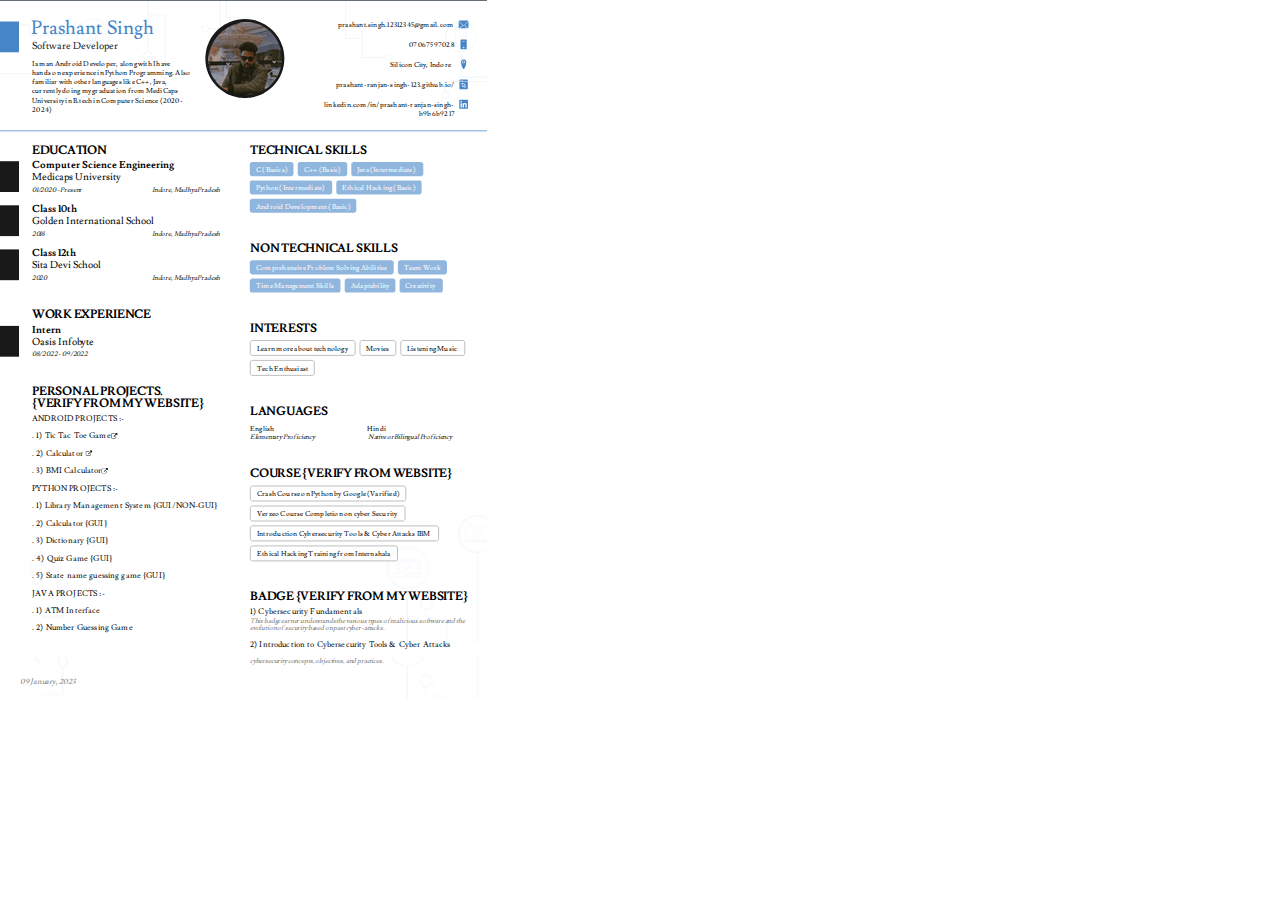
<file: CV_view_online/1.html>
<!DOCTYPE html>
<html lang="en">
<head>
<meta http-equiv="X-UA-Compatible" content="IE=Edge" />
<meta charset="utf-8" />
</head>

<body style="margin: 0;">

<div id="p1" style="overflow: hidden; position: relative; background-color: white; width: 487px; height: 699px;">

<!-- Begin shared CSS values -->
<style class="shared-css" type="text/css" >
.t {
	transform-origin: bottom left;
	z-index: 2;
	position: absolute;
	white-space: pre;
	overflow: visible;
	line-height: 1.5;
}
.text-container {
	white-space: pre;
}
@supports (-webkit-touch-callout: none) {
	.text-container {
		white-space: normal;
	}
}
</style>
<!-- End shared CSS values -->


<!-- Begin inline CSS -->
<style type="text/css" >

#t1_1{left:19px;bottom:10.8px;letter-spacing:-0.12px;}
#t2_1{left:31px;bottom:656px;letter-spacing:0.06px;}
#t3_1{left:338px;bottom:669px;letter-spacing:0.22px;}
#t4_1{left:409px;bottom:649px;letter-spacing:0.26px;}
#t5_1{left:390px;bottom:629px;letter-spacing:0.2px;}
#t6_1{left:336px;bottom:609px;letter-spacing:0.21px;}
#t7_1{left:324px;bottom:589px;letter-spacing:0.22px;}
#t8_1{left:419px;bottom:580px;letter-spacing:0.24px;}
#t9_1{left:249.2px;bottom:256.1px;letter-spacing:-0.09px;word-spacing:0.03px;}
#ta_1{left:366.7px;bottom:256.1px;letter-spacing:-0.08px;word-spacing:0.02px;}
#tb_1{left:32px;bottom:645px;letter-spacing:-0.02px;}
#tc_1{left:32px;bottom:630px;letter-spacing:0.21px;}
#td_1{left:32px;bottom:621px;letter-spacing:0.22px;}
#te_1{left:32px;bottom:612px;letter-spacing:0.2px;}
#tf_1{left:32px;bottom:603px;letter-spacing:0.22px;}
#tg_1{left:32px;bottom:593px;letter-spacing:0.21px;}
#th_1{left:32px;bottom:584px;letter-spacing:0.25px;}
#ti_1{left:32px;bottom:540px;letter-spacing:-0.26px;}
#tj_1{left:32px;bottom:526px;letter-spacing:-0.01px;}
#tk_1{left:32px;bottom:514px;letter-spacing:-0.01px;word-spacing:0.01px;}
#tl_1{left:30.8px;bottom:504px;letter-spacing:-0.06px;}
#tm_1{left:150.9px;bottom:504px;letter-spacing:-0.07px;}
#tn_1{left:32px;bottom:482px;letter-spacing:-0.01px;}
#to_1{left:32px;bottom:470px;letter-spacing:-0.01px;}
#tp_1{left:30.8px;bottom:459.9px;letter-spacing:-0.07px;}
#tq_1{left:150.9px;bottom:459.9px;letter-spacing:-0.07px;}
#tr_1{left:32px;bottom:438px;letter-spacing:-0.01px;}
#ts_1{left:32px;bottom:426px;letter-spacing:-0.01px;}
#tt_1{left:30.8px;bottom:415.8px;letter-spacing:-0.08px;}
#tu_1{left:150.9px;bottom:415.8px;letter-spacing:-0.07px;}
#tv_1{left:32px;bottom:376px;letter-spacing:-0.28px;word-spacing:0.04px;}
#tw_1{left:32px;bottom:361px;letter-spacing:-0.01px;}
#tx_1{left:32px;bottom:349px;letter-spacing:-0.05px;word-spacing:0.04px;}
#ty_1{left:30.8px;bottom:339.3px;letter-spacing:-0.07px;}
#tz_1{left:32px;bottom:299px;letter-spacing:-0.21px;}
#t10_1{left:32px;bottom:287px;letter-spacing:-0.22px;}
#t11_1{left:32px;bottom:274px;letter-spacing:0.18px;}
#t12_1{left:32px;bottom:257px;letter-spacing:0.13px;}
#t13_1{left:32px;bottom:239px;letter-spacing:0.12px;}
#t14_1{left:32px;bottom:222px;letter-spacing:0.13px;}
#t15_1{left:32px;bottom:204px;letter-spacing:0.18px;}
#t16_1{left:32px;bottom:187px;letter-spacing:0.16px;}
#t17_1{left:32px;bottom:169px;letter-spacing:0.13px;}
#t18_1{left:32px;bottom:152px;letter-spacing:0.14px;}
#t19_1{left:32px;bottom:134px;letter-spacing:0.15px;}
#t1a_1{left:32px;bottom:117px;letter-spacing:0.14px;}
#t1b_1{left:32px;bottom:99px;letter-spacing:0.17px;}
#t1c_1{left:32px;bottom:82px;letter-spacing:0.14px;}
#t1d_1{left:32px;bottom:65px;letter-spacing:0.15px;}
#t1e_1{left:250px;bottom:540px;letter-spacing:-0.22px;}
#t1f_1{left:256px;bottom:524px;letter-spacing:0.21px;}
#t1g_1{left:304px;bottom:524px;letter-spacing:0.22px;}
#t1h_1{left:357px;bottom:524px;letter-spacing:0.2px;}
#t1i_1{left:256px;bottom:506px;letter-spacing:0.21px;}
#t1j_1{left:342px;bottom:506px;letter-spacing:0.21px;}
#t1k_1{left:256px;bottom:487px;letter-spacing:0.22px;}
#t1l_1{left:250px;bottom:442px;letter-spacing:-0.23px;}
#t1m_1{left:256px;bottom:426px;letter-spacing:0.22px;}
#t1n_1{left:404px;bottom:426px;letter-spacing:0.16px;word-spacing:0.11px;}
#t1o_1{left:256px;bottom:408px;letter-spacing:0.23px;}
#t1p_1{left:351px;bottom:408px;letter-spacing:0.19px;}
#t1q_1{left:405px;bottom:408px;letter-spacing:0.21px;}
#t1r_1{left:250px;bottom:362px;letter-spacing:-0.23px;}
#t1s_1{left:257px;bottom:345px;letter-spacing:0.22px;}
#t1t_1{left:366px;bottom:345px;letter-spacing:0.24px;}
#t1u_1{left:407px;bottom:345px;letter-spacing:0.22px;}
#t1v_1{left:257px;bottom:325px;letter-spacing:0.22px;}
#t1w_1{left:250px;bottom:279px;letter-spacing:-0.26px;}
#t1x_1{left:250px;bottom:265px;letter-spacing:0.22px;}
#t1y_1{left:367px;bottom:265px;letter-spacing:0.24px;}
#t1z_1{left:250px;bottom:217px;letter-spacing:-0.22px;}
#t20_1{left:257px;bottom:200px;letter-spacing:0.18px;word-spacing:0.03px;}
#t21_1{left:257px;bottom:180px;letter-spacing:0.2px;word-spacing:0.02px;}
#t22_1{left:257px;bottom:160px;letter-spacing:0.22px;}
#t23_1{left:257px;bottom:140px;letter-spacing:0.21px;}
#t24_1{left:250px;bottom:94px;letter-spacing:-0.22px;}
#t25_1{left:250px;bottom:81px;letter-spacing:0.14px;}
#t26_1{left:249.2px;bottom:72.7px;letter-spacing:-0.06px;}
#t27_1{left:249.2px;bottom:65.3px;letter-spacing:-0.06px;}
#t28_1{left:250px;bottom:48px;letter-spacing:0.14px;}
#t29_1{left:249.2px;bottom:39.9px;letter-spacing:-0.07px;word-spacing:0.01px;}
#t2a_1{left:249.2px;bottom:32.4px;letter-spacing:-0.06px;}

.s1{font-size:8px;font-family:Lusitana_-;color:#7C7C7C;}
.s2{font-size:19px;font-family:Lusitana_-;color:#4685C6;}
.s3{font-size:7px;font-family:Lusitana_-;color:#000;}
.s4{font-size:7px;font-family:Lusitana_-;color:#191919;}
.s5{font-size:10px;font-family:Lusitana_-;color:#191919;}
.s6{font-size:12px;font-family:Lusitana-Bold_10;color:#000;}
.s7{font-size:10px;font-family:Lusitana-Bold_10;color:#000;}
.s8{font-size:10px;font-family:Lusitana_-;color:#000;}
.s9{font-size:8px;font-family:Lusitana_-;color:#000;}
.sa{font-size:7px;font-family:Lusitana_-;color:#FFF;}
.sb{font-size:7px;font-family:Lusitana_-;color:#7C7C7C;}
.t.m0_1{transform:matrix(0.97,0,-0.24,0.97,0,0);}
</style>
<!-- End inline CSS -->

<!-- Begin embedded font definitions -->
<style id="fonts1" type="text/css" >

@font-face {
	font-family: Lusitana-Bold_10;
	src: url("fonts/Lusitana-Bold_10.woff") format("woff");
}

@font-face {
	font-family: Lusitana_-;
	src: url("fonts/Lusitana_-.woff") format("woff");
}

</style>
<!-- End embedded font definitions -->

<!-- Begin page background -->
<div id="pg1Overlay" style="width:100%; height:100%; position:absolute; z-index:1; background-color:rgba(0,0,0,0); -webkit-user-select: none;"></div>
<div id="pg1" style="-webkit-user-select: none;"><object width="487" height="699" data="1/1.svg" type="image/svg+xml" id="pdf1" style="width:487px; height:699px; -moz-transform:scale(1); z-index: 0;"></object></div>
<!-- End page background -->


<!-- Begin text definitions (Positioned/styled in CSS) -->
<div class="text-container"><span id="t1_1" class="t m0_1 s1">09 January, 2023 </span>
<span id="t2_1" class="t s2">Prashant Singh </span>
<span id="t3_1" class="t s3">prashant.singh.12312345@gmail.com </span>
<span id="t4_1" class="t s3">07067597028 </span>
<span id="t5_1" class="t s3">Silicon City, Indore </span>
<span id="t6_1" class="t s3">prashant-ranjan-singh-123.github.io/ </span>
<span id="t7_1" class="t s3">linkedin.com/in/prashant-ranjan-singh- </span>
<span id="t8_1" class="t s3">b9b6b9217 </span>
<span id="t9_1" class="t m0_1 s4">Elementary Proficiency </span><span id="ta_1" class="t m0_1 s4">Native or Bilingual Proficiency </span>
<span id="tb_1" class="t s5">Software Developer </span>
<span id="tc_1" class="t s3">I am an Android Developer, along with I have </span>
<span id="td_1" class="t s3">hands on experience in Python Programming. Also </span>
<span id="te_1" class="t s3">familiar with other languages like C++, Java, </span>
<span id="tf_1" class="t s3">currently doing my graduation from MediCaps </span>
<span id="tg_1" class="t s3">University in B.tech in Computer Science (2020- </span>
<span id="th_1" class="t s3">2024) </span>
<span id="ti_1" class="t s6">EDUCATION </span>
<span id="tj_1" class="t s7">Computer Science Engineering </span>
<span id="tk_1" class="t s8">Medicaps University </span>
<span id="tl_1" class="t m0_1 s4">01/2020 - Present </span><span id="tm_1" class="t m0_1 s4">Indore, Madhya Pradesh </span>
<span id="tn_1" class="t s7">Class 10th </span>
<span id="to_1" class="t s8">Golden International School </span>
<span id="tp_1" class="t m0_1 s4">2018 </span><span id="tq_1" class="t m0_1 s4">Indore, Madhya Pradesh </span>
<span id="tr_1" class="t s7">Class 12th </span>
<span id="ts_1" class="t s8">Sita Devi School </span>
<span id="tt_1" class="t m0_1 s4">2020 </span><span id="tu_1" class="t m0_1 s4">Indore, Madhya Pradesh </span>
<span id="tv_1" class="t s6">WORK EXPERIENCE </span>
<span id="tw_1" class="t s7">Intern </span>
<span id="tx_1" class="t s8">Oasis Infobyte </span>
<span id="ty_1" class="t m0_1 s4">08/2022 - 09/2022 </span>
<span id="tz_1" class="t s6">PERSONAL PROJECTS. </span>
<span id="t10_1" class="t s6">{VERIFY FROM MY WEBSITE} </span>
<span id="t11_1" class="t s9">ANDROID PROJECTS :- </span>
<span id="t12_1" class="t s9">. 1) Tic Tac Toe Game </span>
<span id="t13_1" class="t s9">. 2) Calculator </span>
<span id="t14_1" class="t s9">. 3) BMI Calculator </span>
<span id="t15_1" class="t s9">PYTHON PROJECTS :- </span>
<span id="t16_1" class="t s9">. 1) Library Management System {GUI/NON-GUI} </span>
<span id="t17_1" class="t s9">. 2) Calculator {GUI} </span>
<span id="t18_1" class="t s9">. 3) Dictionary {GUI} </span>
<span id="t19_1" class="t s9">. 4) Quiz Game {GUI} </span>
<span id="t1a_1" class="t s9">. 5) State name guessing game {GUI} </span>
<span id="t1b_1" class="t s9">JAVA PROJECTS :- </span>
<span id="t1c_1" class="t s9">. 1) ATM Interface </span>
<span id="t1d_1" class="t s9">. 2) Number Guessing Game </span>
<span id="t1e_1" class="t s6">TECHNICAL SKILLS </span>
<span id="t1f_1" class="t sa">C (Basics) </span><span id="t1g_1" class="t sa">C++ (Basic) </span><span id="t1h_1" class="t sa">Java (Intermediate) </span>
<span id="t1i_1" class="t sa">Python (Intermediate) </span><span id="t1j_1" class="t sa">Ethical Hacking (Basic) </span>
<span id="t1k_1" class="t sa">Android Development (Basic) </span>
<span id="t1l_1" class="t s6">NON TECHNICAL SKILLS </span>
<span id="t1m_1" class="t sa">Comprehensive Problem Solving Abilities </span><span id="t1n_1" class="t sa">Team Work </span>
<span id="t1o_1" class="t sa">Time Management Skills </span><span id="t1p_1" class="t sa">Adaptability </span><span id="t1q_1" class="t sa">Creativity </span>
<span id="t1r_1" class="t s6">INTERESTS </span>
<span id="t1s_1" class="t s3">Learn more about technology </span><span id="t1t_1" class="t s3">Movies </span><span id="t1u_1" class="t s3">Listening Music </span>
<span id="t1v_1" class="t s3">Tech Enthusiast </span>
<span id="t1w_1" class="t s6">LANGUAGES </span>
<span id="t1x_1" class="t s3">English </span><span id="t1y_1" class="t s3">Hindi </span>
<span id="t1z_1" class="t s6">COURSE {VERIFY FROM WEBSITE} </span>
<span id="t20_1" class="t s3">Crash Course on Python by Google (Varified) </span>
<span id="t21_1" class="t s3">Verzeo Course Completion on cyber Security </span>
<span id="t22_1" class="t s3">Introduction Cybersecurity Tools &amp; Cyber Attacks IBM </span>
<span id="t23_1" class="t s3">Ethical Hacking Training from Internshala </span>
<span id="t24_1" class="t s6">BADGE {VERIFY FROM MY WEBSITE} </span>
<span id="t25_1" class="t s9">1) Cybersecurity Fundamentals </span>
<span id="t26_1" class="t m0_1 sb">This badge earner understands the various types of malicious software and the </span>
<span id="t27_1" class="t m0_1 sb">evolution of security based on past cyber-attacks. </span>
<span id="t28_1" class="t s9">2) Introduction to Cybersecurity Tools &amp; Cyber Attacks </span>
<span id="t2a_1" class="t m0_1 sb">cybersecurity concepts, objectives, and practices. </span></div>
<!-- End text definitions -->


</div>
</body>
</html>
</file>
